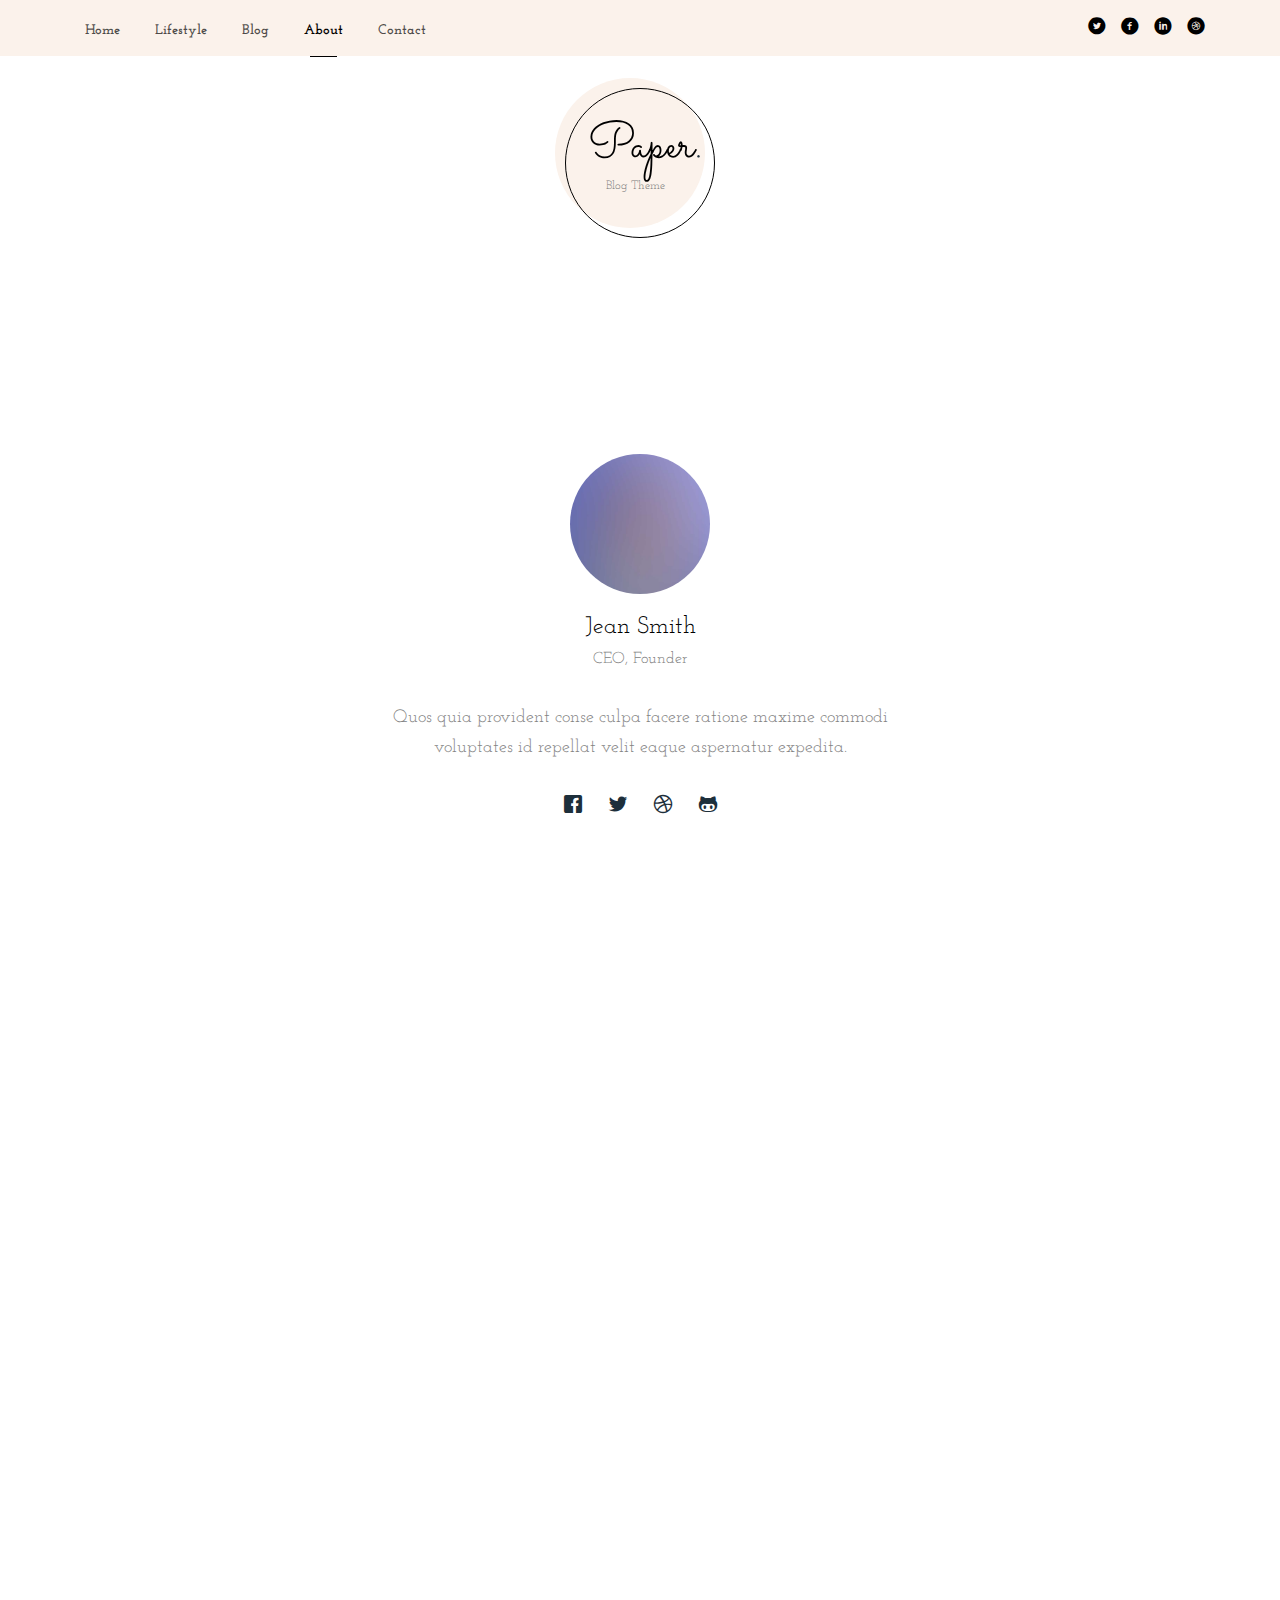
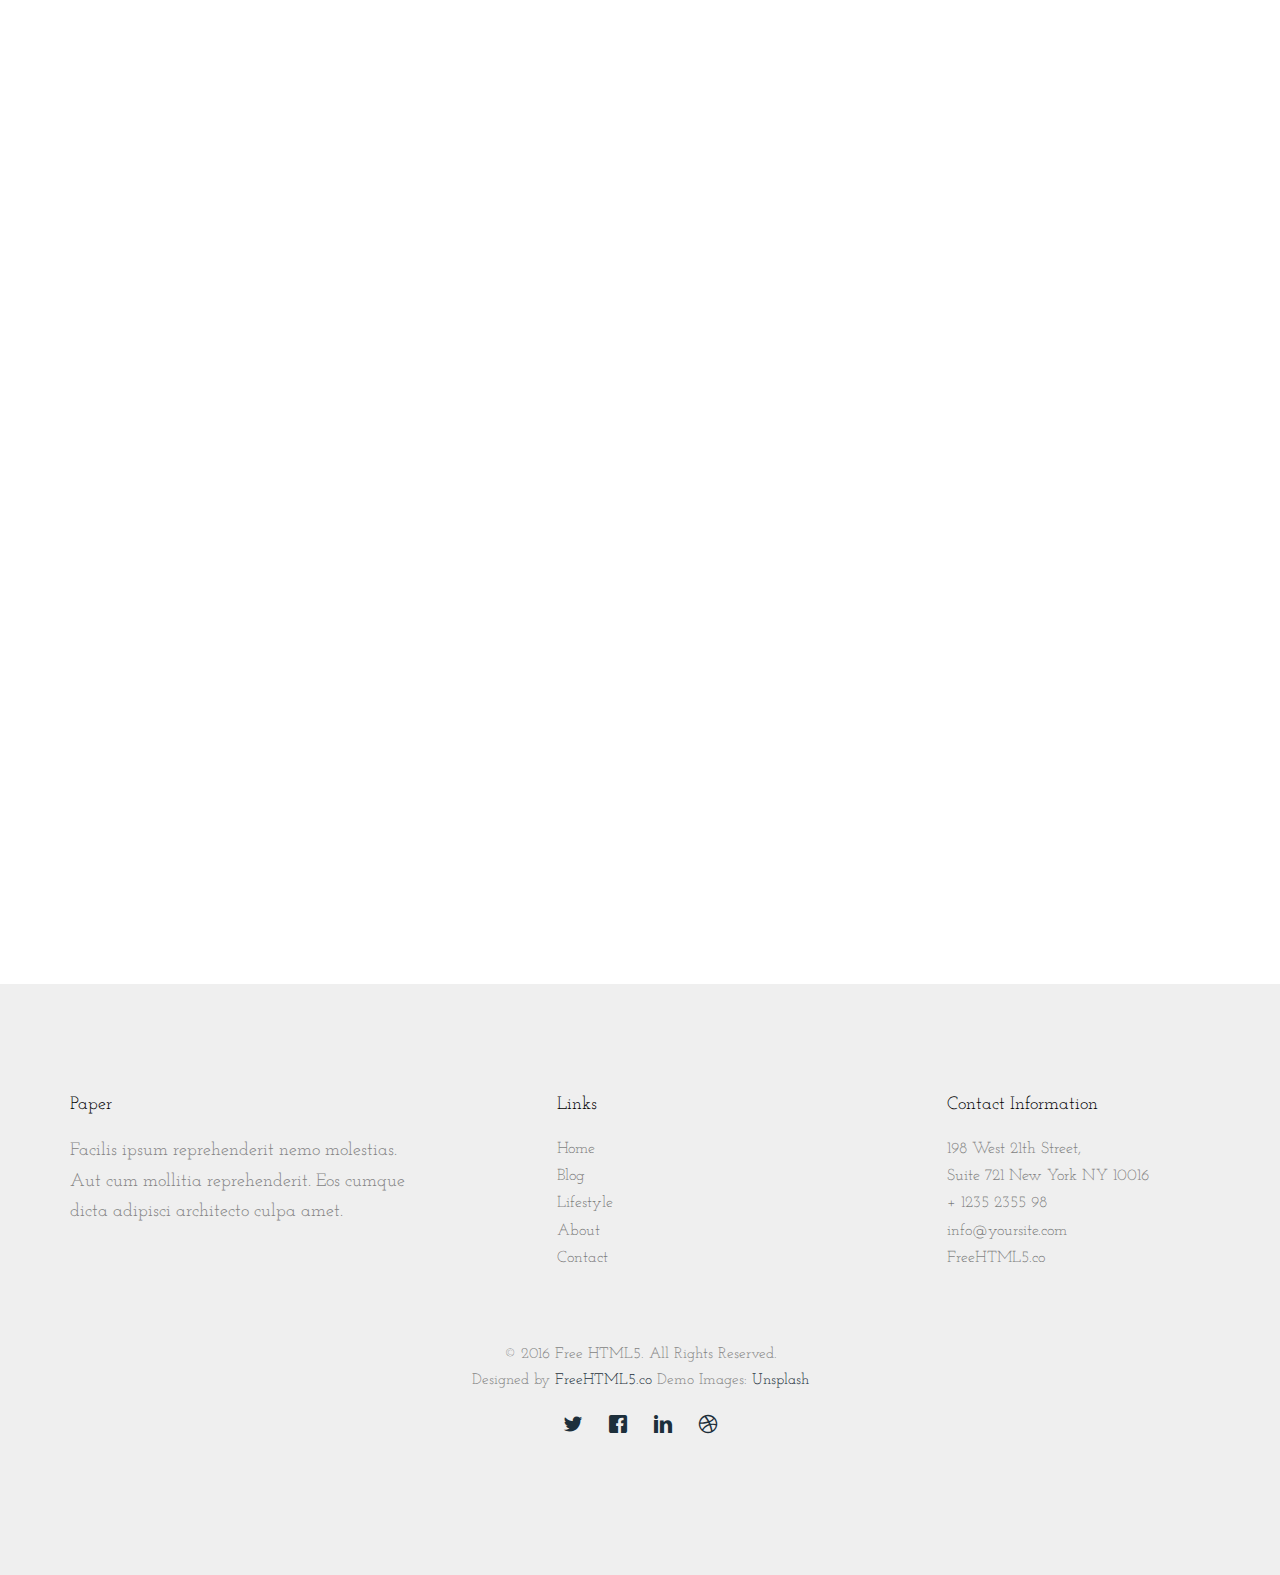
<file: about.html>
<!DOCTYPE HTML>
<html>
	<head>
	<meta charset="utf-8">
	<meta http-equiv="X-UA-Compatible" content="IE=edge">
	<title>Paper &mdash; Free Website Template, Free HTML5 Template by freehtml5.co</title>
	<meta name="viewport" content="width=device-width, initial-scale=1">
	<meta name="description" content="Free HTML5 Website Template by freehtml5.co" />
	<meta name="keywords" content="free website templates, free html5, free template, free bootstrap, free website template, html5, css3, mobile first, responsive" />
	<meta name="author" content="freehtml5.co" />

	<!-- 
	//////////////////////////////////////////////////////

	FREE HTML5 TEMPLATE 
	DESIGNED & DEVELOPED by FreeHTML5.co
		
	Website: 		http://freehtml5.co/
	Email: 			info@freehtml5.co
	Twitter: 		http://twitter.com/fh5co
	Facebook: 		https://www.facebook.com/fh5co

	//////////////////////////////////////////////////////
	 -->

  	<!-- Facebook and Twitter integration -->
	<meta property="og:title" content=""/>
	<meta property="og:image" content=""/>
	<meta property="og:url" content=""/>
	<meta property="og:site_name" content=""/>
	<meta property="og:description" content=""/>
	<meta name="twitter:title" content="" />
	<meta name="twitter:image" content="" />
	<meta name="twitter:url" content="" />
	<meta name="twitter:card" content="" />

	<link href="https://fonts.googleapis.com/css?family=Josefin+Slab:400,600,700" rel="stylesheet">
	<link href="https://fonts.googleapis.com/css?family=Sacramento" rel="stylesheet">
	
	<!-- Animate.css -->
	<link rel="stylesheet" href="css/animate.css">
	<!-- Icomoon Icon Fonts-->
	<link rel="stylesheet" href="css/icomoon.css">
	<!-- Bootstrap  -->
	<link rel="stylesheet" href="css/bootstrap.css">

	<!-- Magnific Popup -->
	<link rel="stylesheet" href="css/magnific-popup.css">

	<!-- Flexslider  -->
	<link rel="stylesheet" href="css/flexslider.css">

	<!-- Theme style  -->
	<link rel="stylesheet" href="css/style.css">

	<!-- Modernizr JS -->
	<script src="js/modernizr-2.6.2.min.js"></script>
	<!-- FOR IE9 below -->
	<!--[if lt IE 9]>
	<script src="js/respond.min.js"></script>
	<![endif]-->

	</head>
	<body>
		
	<div class="fh5co-loader"></div>
	
	<div id="page">
	<nav class="fh5co-nav" role="navigation">
		<div class="container-fluid">
			<div class="row">
				<div class="top-menu">
					<div class="container">
						<div class="row">
							<div class="col-sm-7 text-left menu-1">
								<ul>
									<li><a href="index.html">Home</a></li>
									<li><a href="blog.html">Lifestyle</a></li>
									<li class="has-dropdown">
										<a href="blog.html">Blog</a>
										<ul class="dropdown">
											<li><a href="#">Web Design</a></li>
											<li><a href="#">eCommerce</a></li>
											<li><a href="#">Branding</a></li>
											<li><a href="#">API</a></li>
										</ul>
									</li>
									<li class="active"><a href="about.html">About</a></li>
									<li><a href="contact.html">Contact</a></li>
								</ul>
							</div>
							<div class="col-sm-5">
								<ul class="fh5co-social-icons">
									<li><a href="#"><i class="icon-twitter-with-circle"></i></a></li>
									<li><a href="#"><i class="icon-facebook-with-circle"></i></a></li>
									<li><a href="#"><i class="icon-linkedin-with-circle"></i></a></li>
									<li><a href="#"><i class="icon-dribbble-with-circle"></i></a></li>
								</ul>
							</div>
						</div>
					</div>
				</div>
			</div>
			<div class="row">
				<div class="col-xs-12 text-center menu-2">
					<div id="fh5co-logo">
						<h1>
							<a href="index.html">
							Paper<span>.</span>
							<small>Blog Theme</small>
							</a>
						</h1>
					</div>
				</div>
			</div>
		</div>
	</nav>

	<div id="fh5co-content" class="fh5co-no-pd-top">
		<div class="container">
			<div class="row animate-box">
				<div class="col-md-6 col-md-offset-3 text-center fh5co-heading">
					<h2><span>About Us</span></h2>
				</div>
			</div>
			<div class="row">
				<div class="col-md-6 col-md-offset-3">
					<div class="fh5co-staff">
						<img src="images/user-2.jpg" alt="Free HTML5 Templates by FreeHTML5.co">
						<h3>Jean Smith</h3>
						<strong class="role">CEO, Founder</strong>
						<p>Quos quia provident conse culpa facere ratione maxime commodi voluptates id repellat velit eaque aspernatur expedita.</p>
						<ul class="fh5co-social-icons">
							<li><a href="#"><i class="icon-facebook"></i></a></li>
							<li><a href="#"><i class="icon-twitter"></i></a></li>
							<li><a href="#"><i class="icon-dribbble"></i></a></li>
							<li><a href="#"><i class="icon-github"></i></a></li>
						</ul>
					</div>
				</div>
			</div>
		</div>
	</div>
	<div id="fh5co-blog">
		<div class="container">
			<div class="row animate-box">
				<div class="col-md-12 col-md-offset-0 text-center fh5co-heading">
					<h2><span>My Posts</span></h2>
				</div>
			</div>
			<div class="row">
				<div class="col-md-4">
					<div class="fh5co-blog animate-box">
						<div class="title text-center">
							<span class="posted-on">Nov. 15th 2016</span>
							<h3><a href="#">Modeling &amp; Stylist in USA</a></h3>
							<span class="category">Lifestyle</span>
						</div>
						<a href="#"><img class="img-responsive" src="images/blog-2.jpg" alt=""></a>
						<div class="blog-text text-center">
							<p>Far far away, behind the word mountains, far from the countries Vokalia and Consonantia, there live the blind texts.</p>
							<ul class="fh5co-social-icons">
								<li>Share:</li>
								<li><a href="#"><i class="icon-twitter-with-circle"></i></a></li>
								<li><a href="#"><i class="icon-facebook-with-circle"></i></a></li>
								<li><a href="#"><i class="icon-linkedin-with-circle"></i></a></li>
								<li><a href="#"><i class="icon-dribbble-with-circle"></i></a></li>
							</ul>
						</div> 
					</div>
				</div>
				<div class="col-md-4">
					<div class="fh5co-blog animate-box">
						<div class="title text-center">
							<span class="posted-on">Nov. 15th 2016</span>
							<h3><a href="#">Modeling &amp; Stylist in USA</a></h3>
							<span class="category">Lifestyle</span>
						</div>
						<a href="#"><img class="img-responsive" src="images/blog-1.jpg" alt=""></a>
						<div class="blog-text text-center">
							<p>Far far away, behind the word mountains, far from the countries Vokalia and Consonantia, there live the blind texts.</p>
							<ul class="fh5co-social-icons">
								<li>Share:</li>
								<li><a href="#"><i class="icon-twitter-with-circle"></i></a></li>
								<li><a href="#"><i class="icon-facebook-with-circle"></i></a></li>
								<li><a href="#"><i class="icon-linkedin-with-circle"></i></a></li>
								<li><a href="#"><i class="icon-dribbble-with-circle"></i></a></li>
							</ul>
						</div> 
					</div>
				</div>
				<div class="col-md-4">
					<div class="fh5co-blog animate-box">
						<div class="title text-center">
							<span class="posted-on">Nov. 15th 2016</span>
							<h3><a href="#">Modeling &amp; Stylist in USA</a></h3>
							<span class="category">Lifestyle</span>
						</div>
						<a href="#"><img class="img-responsive" src="images/blog-2.jpg" alt=""></a>
						<div class="blog-text text-center">
							<p>Far far away, behind the word mountains, far from the countries Vokalia and Consonantia, there live the blind texts.</p>
							<ul class="fh5co-social-icons">
								<li>Share:</li>
								<li><a href="#"><i class="icon-twitter-with-circle"></i></a></li>
								<li><a href="#"><i class="icon-facebook-with-circle"></i></a></li>
								<li><a href="#"><i class="icon-linkedin-with-circle"></i></a></li>
								<li><a href="#"><i class="icon-dribbble-with-circle"></i></a></li>
							</ul>
						</div> 
					</div>
				</div>
			</div>
		</div>
	</div>

	<div id="fh5co-instagram">
		<div class="container">
			<div class="row animate-box">
				<div class="col-md-12 col-md-offset-0 text-center fh5co-heading">
					<h2><span>Instagram Posts</span></h2>
				</div>
			</div>
		</div>
		<div class="row">
			<div class="col-md-3 nopadding animate-box">
				<div class="insta" style="background-image: url(images/insta-1.jpg);"></div>
			</div>
			<div class="col-md-3 nopadding animate-box">
				<div class="insta" style="background-image: url(images/insta-2.jpg);"></div>
			</div>
			<div class="col-md-3 nopadding animate-box">
				<div class="insta" style="background-image: url(images/insta-3.jpg);"></div>
			</div>
			<div class="col-md-3 nopadding animate-box">
				<div class="insta" style="background-image: url(images/insta-4.jpg);"></div>
			</div>
		</div>
	</div>

	<footer id="fh5co-footer" role="contentinfo">
		<div class="container">
			<div class="row row-pb-md">
				<div class="col-md-4 fh5co-widget">
					<h4>Paper</h4>
					<p>Facilis ipsum reprehenderit nemo molestias. Aut cum mollitia reprehenderit. Eos cumque dicta adipisci architecto culpa amet.</p>
				</div>
				<div class="col-md-4 col-md-push-1">
					<h4>Links</h4>
					<ul class="fh5co-footer-links">
						<li><a href="#">Home</a></li>
						<li><a href="#">Blog</a></li>
						<li><a href="#">Lifestyle</a></li>
						<li><a href="#">About</a></li>
						<li><a href="#">Contact</a></li>
					</ul>
				</div>

				<div class="col-md-4 col-md-push-1">
					<h4>Contact Information</h4>
					<ul class="fh5co-footer-links">
						<li>198 West 21th Street, <br> Suite 721 New York NY 10016</li>
						<li><a href="tel://1234567920">+ 1235 2355 98</a></li>
						<li><a href="mailto:info@yoursite.com">info@yoursite.com</a></li>
						<li><a href="http://freehtml5.co">FreeHTML5.co</a></li>
					</ul>
				</div>

			</div>

			<div class="row copyright">
				<div class="col-md-12 text-center">
					<p>
						<small class="block">&copy; 2016 Free HTML5. All Rights Reserved.</small> 
						<small class="block">Designed by <a href="http://freehtml5.co/" target="_blank">FreeHTML5.co</a> Demo Images: <a href="http://unsplash.co/" target="_blank">Unsplash</a></small>
					</p>
					<p>
						<ul class="fh5co-social-icons">
							<li><a href="#"><i class="icon-twitter"></i></a></li>
							<li><a href="#"><i class="icon-facebook"></i></a></li>
							<li><a href="#"><i class="icon-linkedin"></i></a></li>
							<li><a href="#"><i class="icon-dribbble"></i></a></li>
						</ul>
					</p>
				</div>
			</div>

		</div>
	</footer>
	</div>

	<div class="gototop js-top">
		<a href="#" class="js-gotop"><i class="icon-arrow-up"></i></a>
	</div>
	
	<!-- jQuery -->
	<script src="js/jquery.min.js"></script>
	<!-- jQuery Easing -->
	<script src="js/jquery.easing.1.3.js"></script>
	<!-- Bootstrap -->
	<script src="js/bootstrap.min.js"></script>
	<!-- Waypoints -->
	<script src="js/jquery.waypoints.min.js"></script>
	<!-- Flexslider -->
	<script src="js/jquery.flexslider-min.js"></script>
	<!-- Magnific Popup -->
	<script src="js/jquery.magnific-popup.min.js"></script>
	<script src="js/magnific-popup-options.js"></script>
	<!-- Main -->
	<script src="js/main.js"></script>

	</body>
</html>
</file>
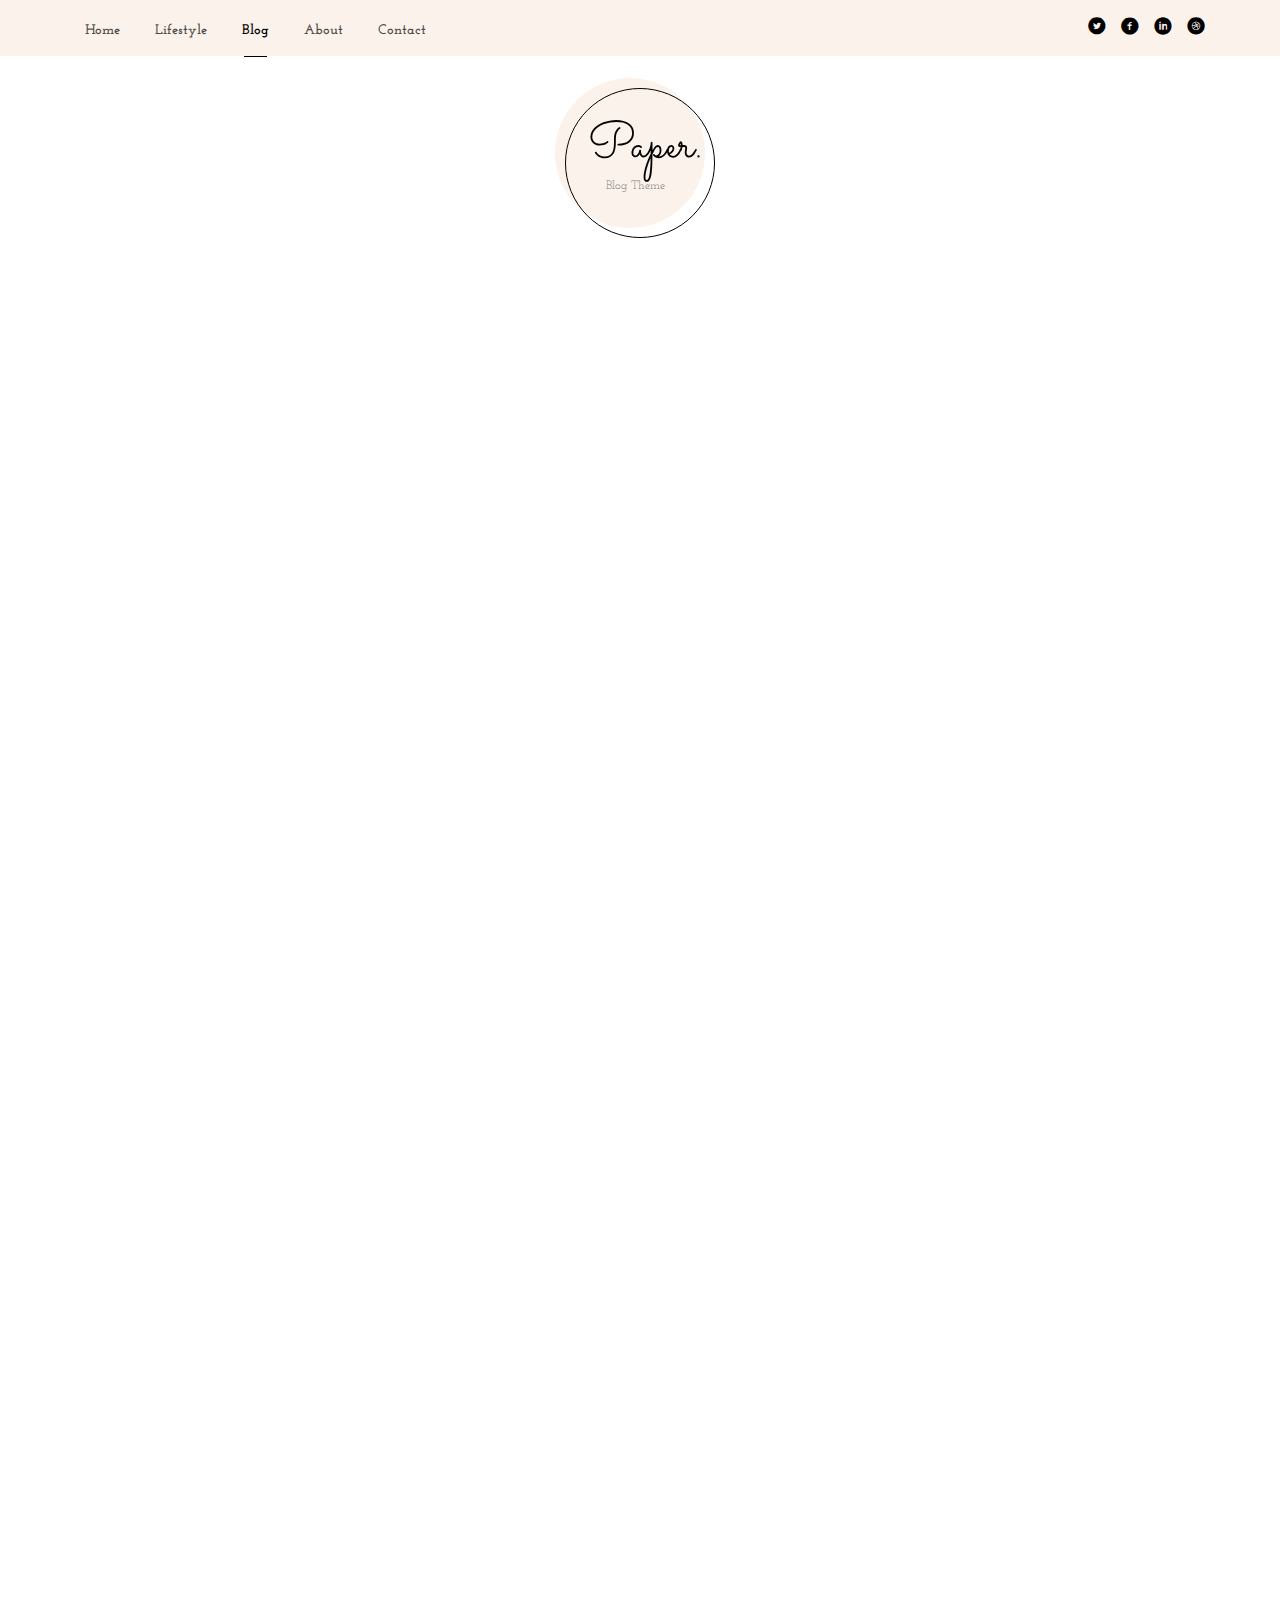
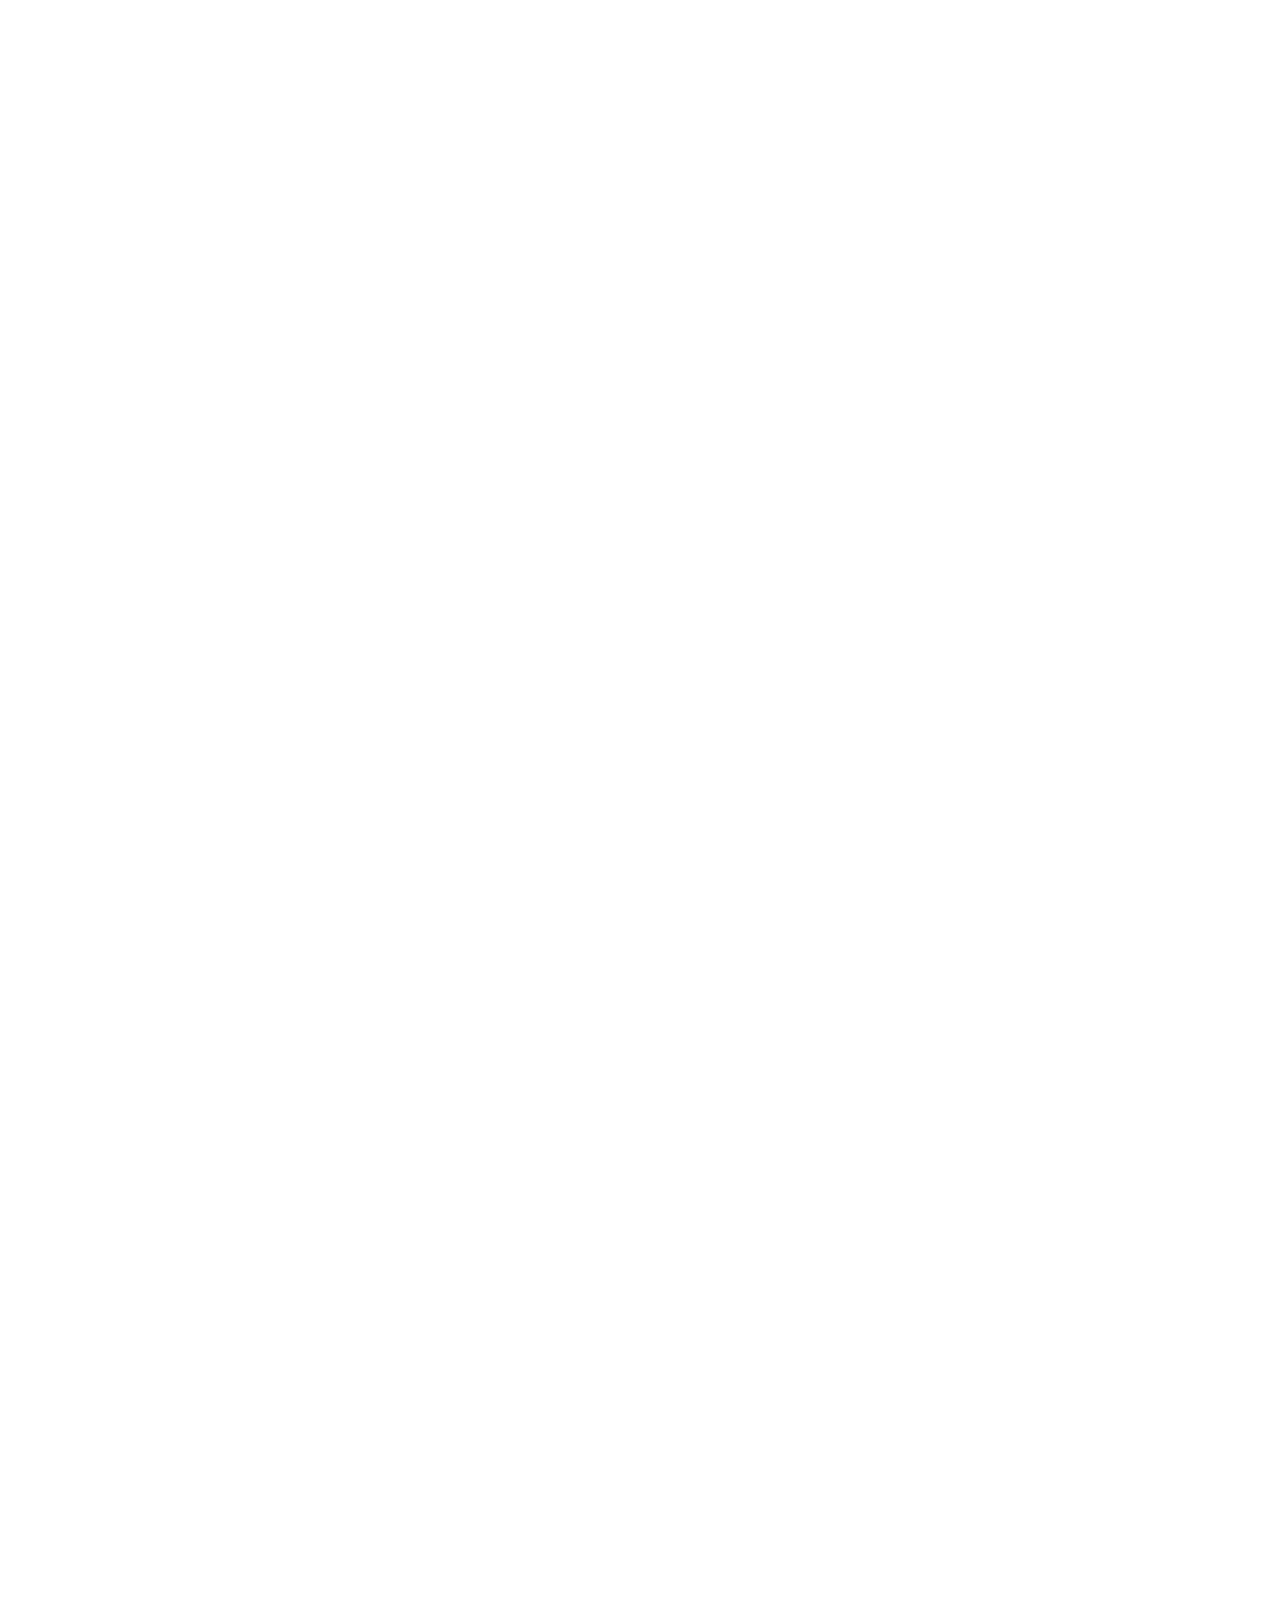
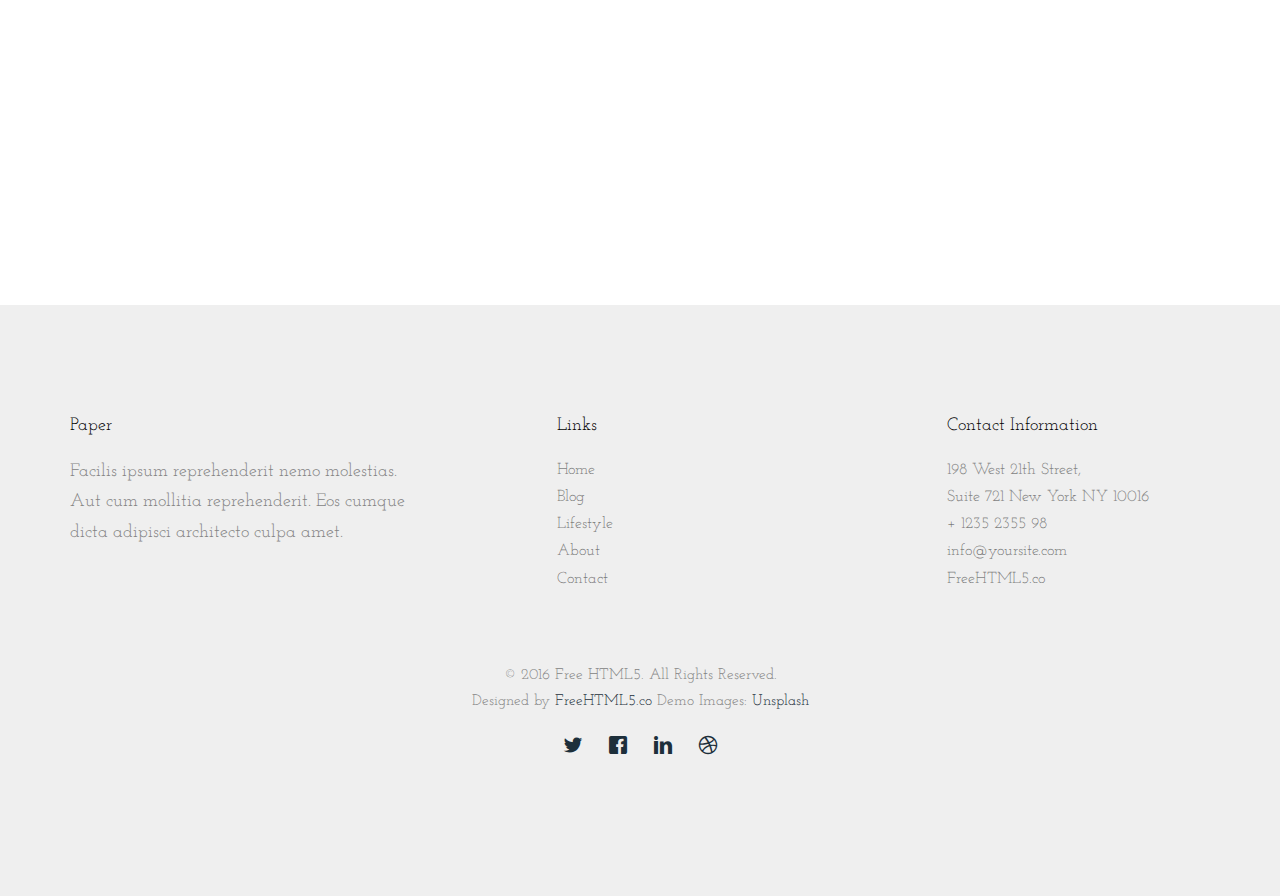
<file: blog.html>
<!DOCTYPE HTML>
<html>
	<head>
	<meta charset="utf-8">
	<meta http-equiv="X-UA-Compatible" content="IE=edge">
	<title>Paper &mdash; Free Website Template, Free HTML5 Template by freehtml5.co</title>
	<meta name="viewport" content="width=device-width, initial-scale=1">
	<meta name="description" content="Free HTML5 Website Template by freehtml5.co" />
	<meta name="keywords" content="free website templates, free html5, free template, free bootstrap, free website template, html5, css3, mobile first, responsive" />
	<meta name="author" content="freehtml5.co" />

	<!-- 
	//////////////////////////////////////////////////////

	FREE HTML5 TEMPLATE 
	DESIGNED & DEVELOPED by FreeHTML5.co
		
	Website: 		http://freehtml5.co/
	Email: 			info@freehtml5.co
	Twitter: 		http://twitter.com/fh5co
	Facebook: 		https://www.facebook.com/fh5co

	//////////////////////////////////////////////////////
	 -->

  	<!-- Facebook and Twitter integration -->
	<meta property="og:title" content=""/>
	<meta property="og:image" content=""/>
	<meta property="og:url" content=""/>
	<meta property="og:site_name" content=""/>
	<meta property="og:description" content=""/>
	<meta name="twitter:title" content="" />
	<meta name="twitter:image" content="" />
	<meta name="twitter:url" content="" />
	<meta name="twitter:card" content="" />

	<link href="https://fonts.googleapis.com/css?family=Josefin+Slab:400,600,700" rel="stylesheet">
	<link href="https://fonts.googleapis.com/css?family=Sacramento" rel="stylesheet">
	
	<!-- Animate.css -->
	<link rel="stylesheet" href="css/animate.css">
	<!-- Icomoon Icon Fonts-->
	<link rel="stylesheet" href="css/icomoon.css">
	<!-- Bootstrap  -->
	<link rel="stylesheet" href="css/bootstrap.css">

	<!-- Magnific Popup -->
	<link rel="stylesheet" href="css/magnific-popup.css">

	<!-- Flexslider  -->
	<link rel="stylesheet" href="css/flexslider.css">

	<!-- Theme style  -->
	<link rel="stylesheet" href="css/style.css">

	<!-- Modernizr JS -->
	<script src="js/modernizr-2.6.2.min.js"></script>
	<!-- FOR IE9 below -->
	<!--[if lt IE 9]>
	<script src="js/respond.min.js"></script>
	<![endif]-->

	</head>
	<body>
		
	<div class="fh5co-loader"></div>
	
	<div id="page">
	<nav class="fh5co-nav" role="navigation">
		<div class="container-fluid">
			<div class="row">
				<div class="top-menu">
					<div class="container">
						<div class="row">
							<div class="col-sm-7 text-left menu-1">
								<ul>
									<li><a href="index.html">Home</a></li>
									<li><a href="blog.html">Lifestyle</a></li>
									<li class="has-dropdown active">
										<a href="blog.html">Blog</a>
										<ul class="dropdown">
											<li><a href="#">Web Design</a></li>
											<li><a href="#">eCommerce</a></li>
											<li><a href="#">Branding</a></li>
											<li><a href="#">API</a></li>
										</ul>
									</li>
									<li><a href="about.html">About</a></li>
									<li><a href="contact.html">Contact</a></li>
								</ul>
							</div>
							<div class="col-sm-5">
								<ul class="fh5co-social-icons">
									<li><a href="#"><i class="icon-twitter-with-circle"></i></a></li>
									<li><a href="#"><i class="icon-facebook-with-circle"></i></a></li>
									<li><a href="#"><i class="icon-linkedin-with-circle"></i></a></li>
									<li><a href="#"><i class="icon-dribbble-with-circle"></i></a></li>
								</ul>
							</div>
						</div>
					</div>
				</div>
			</div>
			<div class="row">
				<div class="col-xs-12 text-center menu-2">
					<div id="fh5co-logo">
						<h1>
							<a href="index.html">
							Paper<span>.</span>
							<small>Blog Theme</small>
							</a>
						</h1>
					</div>
				</div>
			</div>
		</div>
	</nav>


	<div id="fh5co-content" class="fh5co-no-pd-top">
		<div class="container">
			<div class="row animate-box">
				<div class="col-md-12 col-md-offset-0 text-center fh5co-heading">
					<h2><span>Our Blog</span></h2>
				</div>
			</div>
			<div class="row">
				<div class="col-md-9 col-padded-right">
					<div class="row">
						<div class="col-md-12">
							<div class="fh5co-blog animate-box">
								<div class="title title-pin text-center">
									<span class="posted-on">Nov. 15th 2016</span>
									<h3><a href="#">Modeling &amp; Stylist in USA</a></h3>
									<span class="category">Lifestyle</span>
								</div>
								<a href="#"><img class="img-responsive" src="images/blog-1.jpg" alt=""></a>
								<div class="blog-text text-center">
									<p>Far far away, behind the word mountains, far from the countries Vokalia and Consonantia, there live the blind texts. Dignissimos asperiores vitae velit veniam totam fuga molestias accusamus alias autem provident. Odit ab aliquam dolor eius. Dignissimos asperiores vitae velit veniam totam fuga molestias accusamus alias autem provident. Odit ab aliquam dolor eius.</p>
									<ul class="fh5co-social-icons">
										<li>Share:</li>
										<li><a href="#"><i class="icon-twitter-with-circle"></i></a></li>
										<li><a href="#"><i class="icon-facebook-with-circle"></i></a></li>
										<li><a href="#"><i class="icon-linkedin-with-circle"></i></a></li>
										<li><a href="#"><i class="icon-dribbble-with-circle"></i></a></li>
									</ul>
								</div> 
							</div>
						</div>
						<div class="col-md-6">
							<div class="fh5co-blog animate-box">
								<div class="title text-center">
									<span class="posted-on">Nov. 15th 2016</span>
									<h3><a href="#">Modeling &amp; Stylist in USA</a></h3>
									<span class="category">Lifestyle</span>
								</div>
								<a href="#"><img class="img-responsive" src="images/blog-2.jpg" alt=""></a>
								<div class="blog-text text-center">
									<p>Far far away, behind the word mountains, far from the countries Vokalia and Consonantia, there live the blind texts.</p>
									<ul class="fh5co-social-icons">
										<li>Share:</li>
										<li><a href="#"><i class="icon-twitter-with-circle"></i></a></li>
										<li><a href="#"><i class="icon-facebook-with-circle"></i></a></li>
										<li><a href="#"><i class="icon-linkedin-with-circle"></i></a></li>
										<li><a href="#"><i class="icon-dribbble-with-circle"></i></a></li>
									</ul>
								</div> 
							</div>
						</div>
						<div class="col-md-6">
							<div class="fh5co-blog animate-box">
								<div class="title text-center">
									<span class="posted-on">Nov. 15th 2016</span>
									<h3><a href="#">Modeling &amp; Stylist in USA</a></h3>
									<span class="category">Lifestyle</span>
								</div>
								<a href="#"><img class="img-responsive" src="images/blog-1.jpg" alt=""></a>
								<div class="blog-text text-center">
									<p>Far far away, behind the word mountains, far from the countries Vokalia and Consonantia, there live the blind texts.</p>
									<ul class="fh5co-social-icons">
										<li>Share:</li>
										<li><a href="#"><i class="icon-twitter-with-circle"></i></a></li>
										<li><a href="#"><i class="icon-facebook-with-circle"></i></a></li>
										<li><a href="#"><i class="icon-linkedin-with-circle"></i></a></li>
										<li><a href="#"><i class="icon-dribbble-with-circle"></i></a></li>
									</ul>
								</div> 
							</div>
						</div>
						<div class="col-md-6">
							<div class="fh5co-blog animate-box">
								<div class="title text-center">
									<span class="posted-on">Nov. 15th 2016</span>
									<h3><a href="#">Modeling &amp; Stylist in USA</a></h3>
									<span class="category">Lifestyle</span>
								</div>
								<a href="#"><img class="img-responsive" src="images/blog-2.jpg" alt=""></a>
								<div class="blog-text text-center">
									<p>Far far away, behind the word mountains, far from the countries Vokalia and Consonantia, there live the blind texts.</p>
									<ul class="fh5co-social-icons">
										<li>Share:</li>
										<li><a href="#"><i class="icon-twitter-with-circle"></i></a></li>
										<li><a href="#"><i class="icon-facebook-with-circle"></i></a></li>
										<li><a href="#"><i class="icon-linkedin-with-circle"></i></a></li>
										<li><a href="#"><i class="icon-dribbble-with-circle"></i></a></li>
									</ul>
								</div> 
							</div>
						</div>
						<div class="col-md-6">
							<div class="fh5co-blog animate-box">
								<div class="title text-center">
									<span class="posted-on">Nov. 15th 2016</span>
									<h3><a href="#">Modeling &amp; Stylist in USA</a></h3>
									<span class="category">Lifestyle</span>
								</div>
								<a href="#"><img class="img-responsive" src="images/blog-1.jpg" alt=""></a>
								<div class="blog-text text-center">
									<p>Far far away, behind the word mountains, far from the countries Vokalia and Consonantia, there live the blind texts.</p>
									<ul class="fh5co-social-icons">
										<li>Share:</li>
										<li><a href="#"><i class="icon-twitter-with-circle"></i></a></li>
										<li><a href="#"><i class="icon-facebook-with-circle"></i></a></li>
										<li><a href="#"><i class="icon-linkedin-with-circle"></i></a></li>
										<li><a href="#"><i class="icon-dribbble-with-circle"></i></a></li>
									</ul>
								</div> 
							</div>
						</div>
					</div>
				</div>
				
				<aside id="sidebar">
					<div class="col-md-3">
						<div class="side animate-box">
							<div class="col-md-12 col-md-offset-0 text-center fh5co-heading fh5co-heading-sidebar">
								<h2><span>About Me</span></h2>
							</div>
							<div class="fh5co-staff">
								<img src="images/user-2.jpg" alt="Free HTML5 Templates by FreeHTML5.co">
								<h3>Jean Smith</h3>
								<strong class="role">CEO, Founder</strong>
								<p>Quos quia provident conse culpa facere ratione maxime commodi voluptates id repellat velit eaque aspernatur expedita.</p>
								<ul class="fh5co-social-icons">
									<li><a href="#"><i class="icon-facebook"></i></a></li>
									<li><a href="#"><i class="icon-twitter"></i></a></li>
									<li><a href="#"><i class="icon-dribbble"></i></a></li>
									<li><a href="#"><i class="icon-github"></i></a></li>
								</ul>
							</div>
						</div>
						<div class="side animate-box">
							<div class="col-md-12 col-md-offset-0 text-center fh5co-heading fh5co-heading-sidebar">
								<h2><span>Latest Posts</span></h2>
							</div>
							<div class="blog-entry">
								<a href="#">
									<img src="images/blog-1.jpg" class="img-responsive" alt="">
									<div class="desc">
										<span class="date">Dec. 25, 2016</span>
										<h3>Most Beautiful Site in 2016</h3>
									</div>
								</a>
							</div>
							<div class="blog-entry">
								<a href="#">
									<img src="images/blog-2.jpg" class="img-responsive" alt="">
									<div class="desc">
										<span class="date">Dec. 25, 2016</span>
										<h3>Most Beautiful Site in 2016</h3>
									</div>
								</a>
							</div>
							<div class="blog-entry">
								<a href="#">
									<img src="images/blog-1.jpg" class="img-responsive" alt="">
									<div class="desc">
										<span class="date">Dec. 25, 2016</span>
										<h3>Most Beautiful Site in 2016</h3>
									</div>
								</a>
							</div>
						</div>
						<div class="side animate-box">
							<div class="col-md-12 col-md-offset-0 text-center fh5co-heading fh5co-heading-sidebar">
								<h2><span>Category</span></h2>
							</div>
							<ul class="category">
								<li><a href="#"><i class="icon-check"></i>Lifestyle</a></li>
								<li><a href="#"><i class="icon-check"></i>Web Development</a></li>
								<li><a href="#"><i class="icon-check"></i>Web Design</a></li>
								<li><a href="#"><i class="icon-check"></i>Nature</a></li>
								<li><a href="#"><i class="icon-check"></i>Life</a></li>
								<li><a href="#"><i class="icon-check"></i>Entertainment</a></li>
							</ul>
						</div>
						<div class="side animate-box">
							<div class="col-md-12 col-md-offset-0 text-center fh5co-heading fh5co-heading-sidebar">
								<h2><span>Intagram</span></h2>
							</div>
							<div class="row">
								<div class="col-md-12">
									<div class="insta" style="background-image: url(images/insta-1.jpg);">
										
									</div>
								</div>
							</div>
						</div>
					</div>
				</aside>

			</div>
		</div>
	</div>

	<div id="fh5co-instagram">
		<div class="container">
			<div class="row animate-box">
				<div class="col-md-12 col-md-offset-0 text-center fh5co-heading">
					<h2><span>Instagram Posts</span></h2>
				</div>
			</div>
		</div>
		<div class="row">
			<div class="col-md-3 nopadding animate-box">
				<div class="insta" style="background-image: url(images/insta-1.jpg);"></div>
			</div>
			<div class="col-md-3 nopadding animate-box">
				<div class="insta" style="background-image: url(images/insta-2.jpg);"></div>
			</div>
			<div class="col-md-3 nopadding animate-box">
				<div class="insta" style="background-image: url(images/insta-3.jpg);"></div>
			</div>
			<div class="col-md-3 nopadding animate-box">
				<div class="insta" style="background-image: url(images/insta-4.jpg);"></div>
			</div>
		</div>
	</div>

	<footer id="fh5co-footer" role="contentinfo">
		<div class="container">
			<div class="row row-pb-md">
				<div class="col-md-4 fh5co-widget">
					<h4>Paper</h4>
					<p>Facilis ipsum reprehenderit nemo molestias. Aut cum mollitia reprehenderit. Eos cumque dicta adipisci architecto culpa amet.</p>
				</div>
				<div class="col-md-4 col-md-push-1">
					<h4>Links</h4>
					<ul class="fh5co-footer-links">
						<li><a href="#">Home</a></li>
						<li><a href="#">Blog</a></li>
						<li><a href="#">Lifestyle</a></li>
						<li><a href="#">About</a></li>
						<li><a href="#">Contact</a></li>
					</ul>
				</div>

				<div class="col-md-4 col-md-push-1">
					<h4>Contact Information</h4>
					<ul class="fh5co-footer-links">
						<li>198 West 21th Street, <br> Suite 721 New York NY 10016</li>
						<li><a href="tel://1234567920">+ 1235 2355 98</a></li>
						<li><a href="mailto:info@yoursite.com">info@yoursite.com</a></li>
						<li><a href="http://freehtml5.co">FreeHTML5.co</a></li>
					</ul>
				</div>

			</div>

			<div class="row copyright">
				<div class="col-md-12 text-center">
					<p>
						<small class="block">&copy; 2016 Free HTML5. All Rights Reserved.</small> 
						<small class="block">Designed by <a href="http://freehtml5.co/" target="_blank">FreeHTML5.co</a> Demo Images: <a href="http://unsplash.co/" target="_blank">Unsplash</a></small>
					</p>
					<p>
						<ul class="fh5co-social-icons">
							<li><a href="#"><i class="icon-twitter"></i></a></li>
							<li><a href="#"><i class="icon-facebook"></i></a></li>
							<li><a href="#"><i class="icon-linkedin"></i></a></li>
							<li><a href="#"><i class="icon-dribbble"></i></a></li>
						</ul>
					</p>
				</div>
			</div>

		</div>
	</footer>
	</div>

	<div class="gototop js-top">
		<a href="#" class="js-gotop"><i class="icon-arrow-up"></i></a>
	</div>
	
	<!-- jQuery -->
	<script src="js/jquery.min.js"></script>
	<!-- jQuery Easing -->
	<script src="js/jquery.easing.1.3.js"></script>
	<!-- Bootstrap -->
	<script src="js/bootstrap.min.js"></script>
	<!-- Waypoints -->
	<script src="js/jquery.waypoints.min.js"></script>
	<!-- Flexslider -->
	<script src="js/jquery.flexslider-min.js"></script>
	<!-- Magnific Popup -->
	<script src="js/jquery.magnific-popup.min.js"></script>
	<script src="js/magnific-popup-options.js"></script>
	<!-- Main -->
	<script src="js/main.js"></script>

	</body>
</html>
</file>
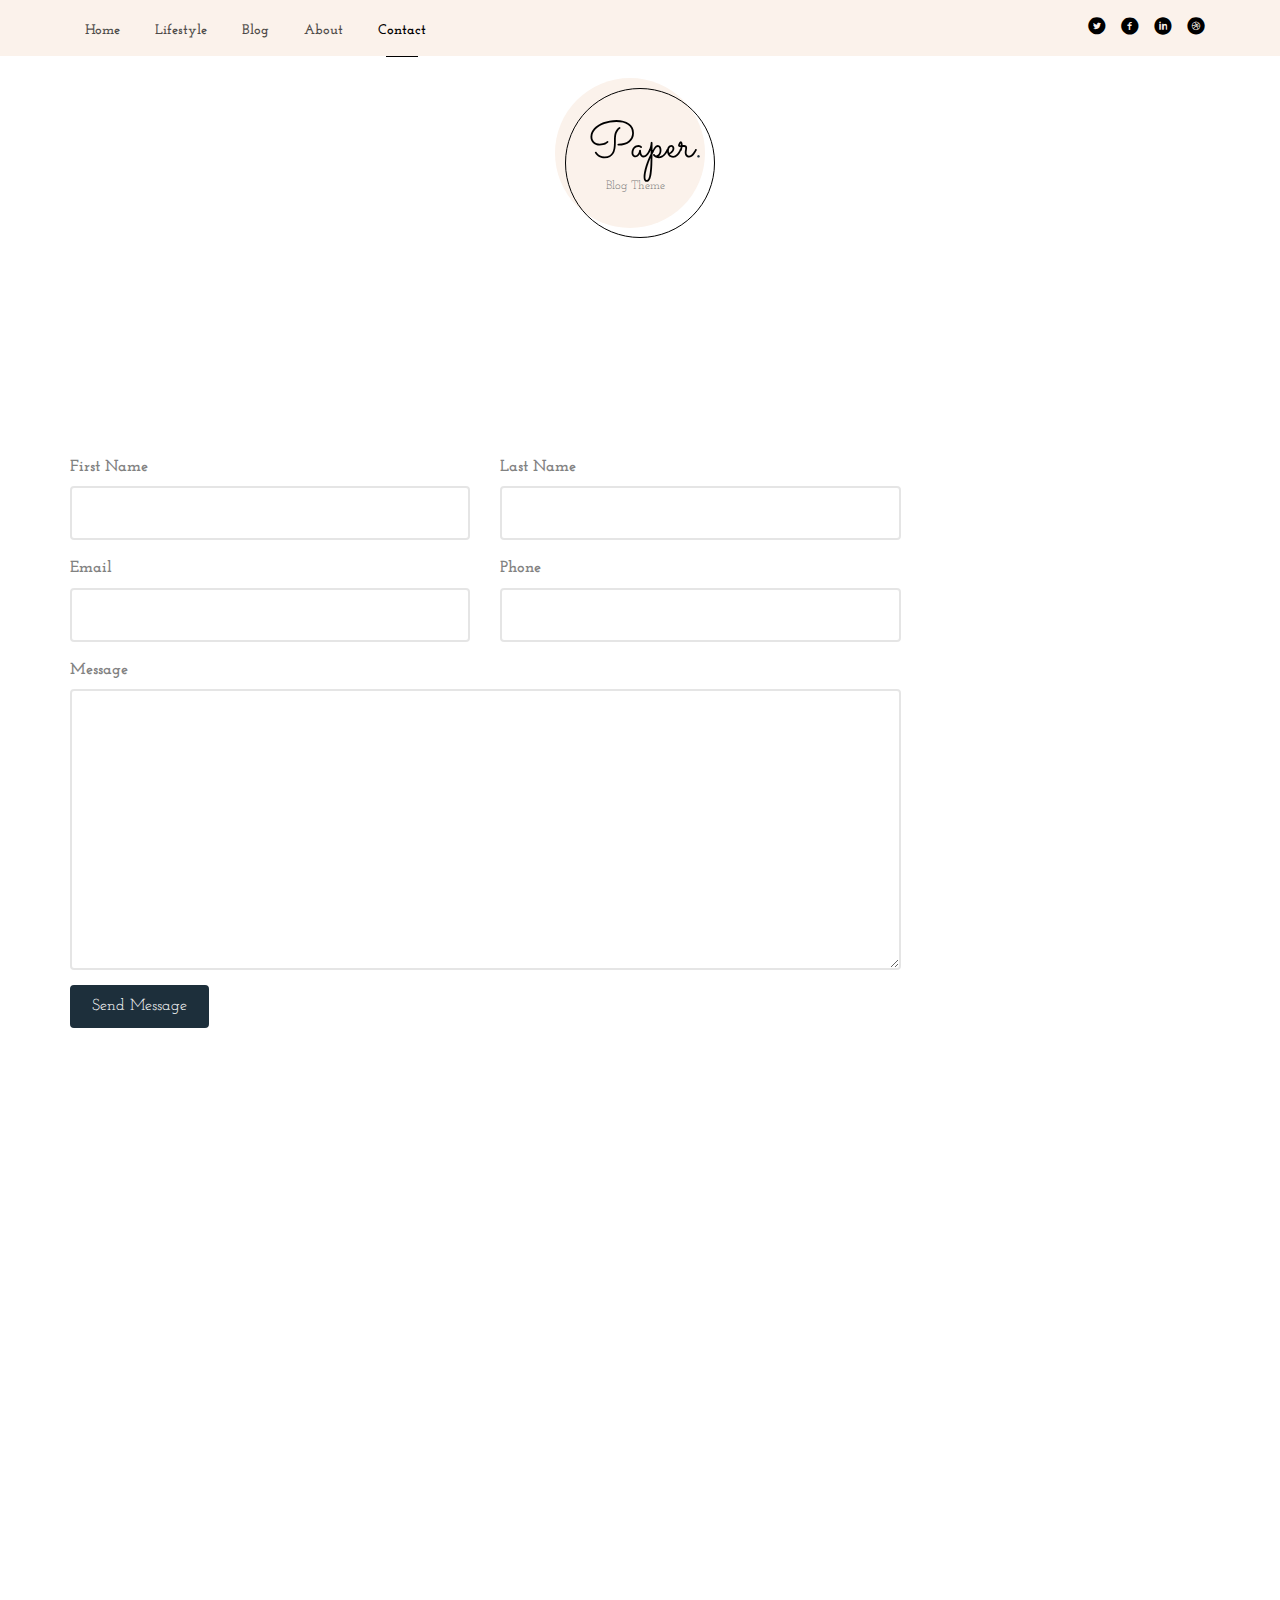
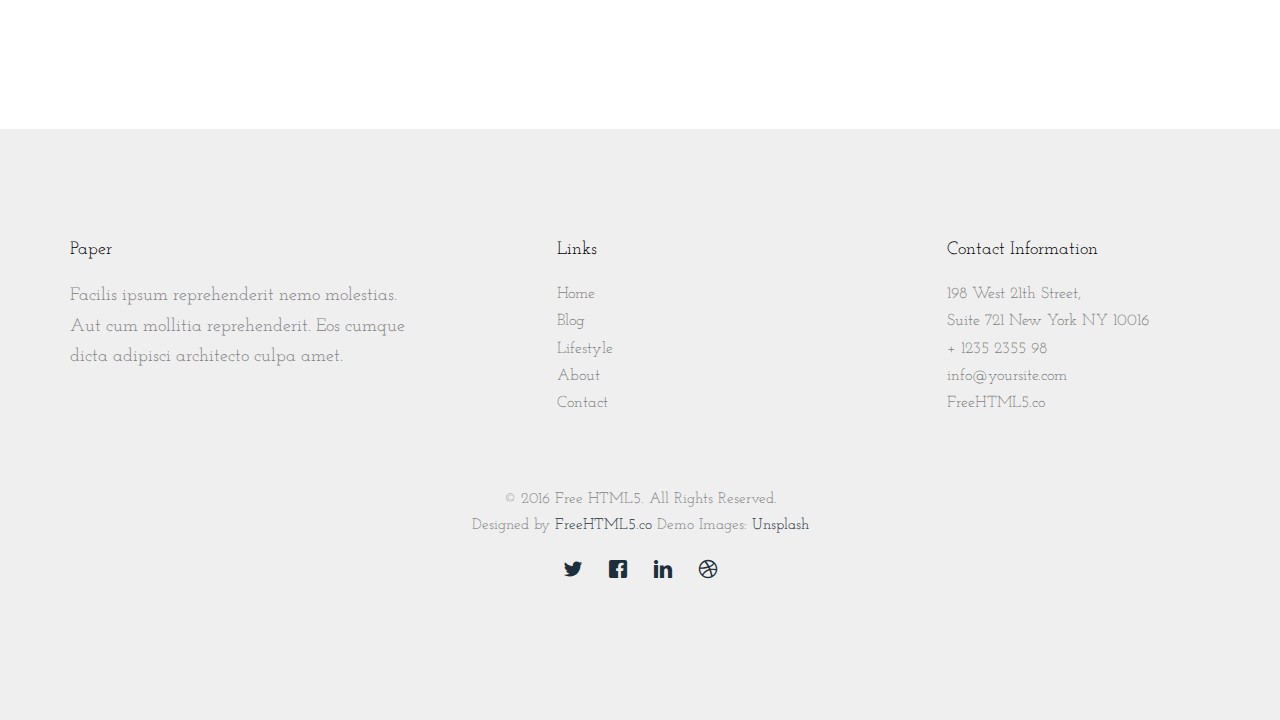
<file: contact.html>
<!DOCTYPE HTML>
<html>
	<head>
	<meta charset="utf-8">
	<meta http-equiv="X-UA-Compatible" content="IE=edge">
	<title>Paper &mdash; Free Website Template, Free HTML5 Template by freehtml5.co</title>
	<meta name="viewport" content="width=device-width, initial-scale=1">
	<meta name="description" content="Free HTML5 Website Template by freehtml5.co" />
	<meta name="keywords" content="free website templates, free html5, free template, free bootstrap, free website template, html5, css3, mobile first, responsive" />
	<meta name="author" content="freehtml5.co" />

	<!-- 
	//////////////////////////////////////////////////////

	FREE HTML5 TEMPLATE 
	DESIGNED & DEVELOPED by FreeHTML5.co
		
	Website: 		http://freehtml5.co/
	Email: 			info@freehtml5.co
	Twitter: 		http://twitter.com/fh5co
	Facebook: 		https://www.facebook.com/fh5co

	//////////////////////////////////////////////////////
	 -->

  	<!-- Facebook and Twitter integration -->
	<meta property="og:title" content=""/>
	<meta property="og:image" content=""/>
	<meta property="og:url" content=""/>
	<meta property="og:site_name" content=""/>
	<meta property="og:description" content=""/>
	<meta name="twitter:title" content="" />
	<meta name="twitter:image" content="" />
	<meta name="twitter:url" content="" />
	<meta name="twitter:card" content="" />

	<link href="https://fonts.googleapis.com/css?family=Josefin+Slab:400,600,700" rel="stylesheet">
	<link href="https://fonts.googleapis.com/css?family=Sacramento" rel="stylesheet">
	
	<!-- Animate.css -->
	<link rel="stylesheet" href="css/animate.css">
	<!-- Icomoon Icon Fonts-->
	<link rel="stylesheet" href="css/icomoon.css">
	<!-- Bootstrap  -->
	<link rel="stylesheet" href="css/bootstrap.css">

	<!-- Magnific Popup -->
	<link rel="stylesheet" href="css/magnific-popup.css">

	<!-- Flexslider  -->
	<link rel="stylesheet" href="css/flexslider.css">

	<!-- Theme style  -->
	<link rel="stylesheet" href="css/style.css">

	<!-- Modernizr JS -->
	<script src="js/modernizr-2.6.2.min.js"></script>
	<!-- FOR IE9 below -->
	<!--[if lt IE 9]>
	<script src="js/respond.min.js"></script>
	<![endif]-->

	</head>
	<body>
		
	<div class="fh5co-loader"></div>
	
	<div id="page">
	<nav class="fh5co-nav" role="navigation">
		<div class="container-fluid">
			<div class="row">
				<div class="top-menu">
					<div class="container">
						<div class="row">
							<div class="col-sm-7 text-left menu-1">
								<ul>
									<li><a href="index.html">Home</a></li>
									<li><a href="blog.html">Lifestyle</a></li>
									<li class="has-dropdown">
										<a href="blog.html">Blog</a>
										<ul class="dropdown">
											<li><a href="#">Web Design</a></li>
											<li><a href="#">eCommerce</a></li>
											<li><a href="#">Branding</a></li>
											<li><a href="#">API</a></li>
										</ul>
									</li>
									<li><a href="about.html">About</a></li>
									<li class="active"><a href="contact.html">Contact</a></li>
								</ul>
							</div>
							<div class="col-sm-5">
								<ul class="fh5co-social-icons">
									<li><a href="#"><i class="icon-twitter-with-circle"></i></a></li>
									<li><a href="#"><i class="icon-facebook-with-circle"></i></a></li>
									<li><a href="#"><i class="icon-linkedin-with-circle"></i></a></li>
									<li><a href="#"><i class="icon-dribbble-with-circle"></i></a></li>
								</ul>
							</div>
						</div>
					</div>
				</div>
			</div>
			<div class="row">
				<div class="col-xs-12 text-center menu-2">
					<div id="fh5co-logo">
						<h1>
							<a href="index.html">
							Paper<span>.</span>
							<small>Blog Theme</small>
							</a>
						</h1>
					</div>
				</div>
			</div>
		</div>
	</nav>


	<div id="fh5co-contact" class="fh5co-no-pd-top">
		<div class="container">
			<div class="row animate-box">
				<div class="col-md-12 col-md-offset-0 text-center fh5co-heading">
					<h2><span>Contact Us</span></h2>
				</div>
			</div>
			<div class="row">
				<div class="col-md-9 col-padded-right">
					<form action="#">
						<div class="form-group row">
							<div class="col-md-6 field">
								<label for="firstname">First Name</label>
								<input type="text" name="FName" id="firstname" class="form-control">
							</div>
							<div class="col-md-6 field">
								<label for="lastname">Last Name</label>
								<input type="text" name="FName" id="lastname" class="form-control">
							</div>
						</div>
						<div class="form-group row">
							<div class="col-md-6 field">
								<label for="email">Email</label>
								<input type="text" name="FName" id="email" class="form-control">
							</div>
							<div class="col-md-6 field">
								<label for="phone">Phone</label>
								<input type="text" name="FName" id="phone" class="form-control">
							</div>
						</div>
						<div class="form-group row">
							<div class="col-md-12 field">
								<label for="message">Message</label>
								<textarea name="message" id="message" cols="30" rows="10" class="form-control"></textarea>
							</div>
						</div>
						<div class="form-group row">
							<div class="col-md-12 field">
								<input type="submit" id="submit" class="btn btn-primary" value="Send Message">
							</div>
						</div>
					</form>
				</div>
				
				<aside id="sidebar">
					<div class="col-md-3">
						<div class="side animate-box">
							<div class="col-md-12 col-md-offset-0 text-center fh5co-heading fh5co-heading-sidebar">
								<h2><span>About Me</span></h2>
							</div>
							<div class="fh5co-staff">
								<img src="images/user-2.jpg" alt="Free HTML5 Templates by FreeHTML5.co">
								<h3>Jean Smith</h3>
								<strong class="role">CEO, Founder</strong>
								<p>Quos quia provident conse culpa facere ratione maxime commodi voluptates id repellat velit eaque aspernatur expedita.</p>
								<ul class="fh5co-social-icons">
									<li><a href="#"><i class="icon-facebook"></i></a></li>
									<li><a href="#"><i class="icon-twitter"></i></a></li>
									<li><a href="#"><i class="icon-dribbble"></i></a></li>
									<li><a href="#"><i class="icon-github"></i></a></li>
								</ul>
							</div>
						</div>
					</div>
				</aside>

			</div>
		</div>
	</div>

	<div id="fh5co-instagram">
		<div class="container">
			<div class="row animate-box">
				<div class="col-md-12 col-md-offset-0 text-center fh5co-heading">
					<h2><span>Instagram Posts</span></h2>
				</div>
			</div>
		</div>
		<div class="row">
			<div class="col-md-3 nopadding animate-box">
				<div class="insta" style="background-image: url(images/insta-1.jpg);"></div>
			</div>
			<div class="col-md-3 nopadding animate-box">
				<div class="insta" style="background-image: url(images/insta-2.jpg);"></div>
			</div>
			<div class="col-md-3 nopadding animate-box">
				<div class="insta" style="background-image: url(images/insta-3.jpg);"></div>
			</div>
			<div class="col-md-3 nopadding animate-box">
				<div class="insta" style="background-image: url(images/insta-4.jpg);"></div>
			</div>
		</div>
	</div>

	<footer id="fh5co-footer" role="contentinfo">
		<div class="container">
			<div class="row row-pb-md">
				<div class="col-md-4 fh5co-widget">
					<h4>Paper</h4>
					<p>Facilis ipsum reprehenderit nemo molestias. Aut cum mollitia reprehenderit. Eos cumque dicta adipisci architecto culpa amet.</p>
				</div>
				<div class="col-md-4 col-md-push-1">
					<h4>Links</h4>
					<ul class="fh5co-footer-links">
						<li><a href="#">Home</a></li>
						<li><a href="#">Blog</a></li>
						<li><a href="#">Lifestyle</a></li>
						<li><a href="#">About</a></li>
						<li><a href="#">Contact</a></li>
					</ul>
				</div>

				<div class="col-md-4 col-md-push-1">
					<h4>Contact Information</h4>
					<ul class="fh5co-footer-links">
						<li>198 West 21th Street, <br> Suite 721 New York NY 10016</li>
						<li><a href="tel://1234567920">+ 1235 2355 98</a></li>
						<li><a href="mailto:info@yoursite.com">info@yoursite.com</a></li>
						<li><a href="http://freehtml5.co">FreeHTML5.co</a></li>
					</ul>
				</div>

			</div>

			<div class="row copyright">
				<div class="col-md-12 text-center">
					<p>
						<small class="block">&copy; 2016 Free HTML5. All Rights Reserved.</small> 
						<small class="block">Designed by <a href="http://freehtml5.co/" target="_blank">FreeHTML5.co</a> Demo Images: <a href="http://unsplash.co/" target="_blank">Unsplash</a></small>
					</p>
					<p>
						<ul class="fh5co-social-icons">
							<li><a href="#"><i class="icon-twitter"></i></a></li>
							<li><a href="#"><i class="icon-facebook"></i></a></li>
							<li><a href="#"><i class="icon-linkedin"></i></a></li>
							<li><a href="#"><i class="icon-dribbble"></i></a></li>
						</ul>
					</p>
				</div>
			</div>

		</div>
	</footer>
	</div>

	<div class="gototop js-top">
		<a href="#" class="js-gotop"><i class="icon-arrow-up"></i></a>
	</div>
	
	<!-- jQuery -->
	<script src="js/jquery.min.js"></script>
	<!-- jQuery Easing -->
	<script src="js/jquery.easing.1.3.js"></script>
	<!-- Bootstrap -->
	<script src="js/bootstrap.min.js"></script>
	<!-- Waypoints -->
	<script src="js/jquery.waypoints.min.js"></script>
	<!-- Flexslider -->
	<script src="js/jquery.flexslider-min.js"></script>
	<!-- Magnific Popup -->
	<script src="js/jquery.magnific-popup.min.js"></script>
	<script src="js/magnific-popup-options.js"></script>
	<!-- Main -->
	<script src="js/main.js"></script>

	</body>
</html>
</file>
<file: css/icomoon.css>
@font-face {
  font-family: 'icomoon';
  src:  url('../fonts/icomoon/icomoon.eot?6iuir');
  src:  url('../fonts/icomoon/icomoon.eot?6iuir#iefix') format('embedded-opentype'),
    url('../fonts/icomoon/icomoon.ttf?6iuir') format('truetype'),
    url('../fonts/icomoon/icomoon.woff?6iuir') format('woff'),
    url('../fonts/icomoon/icomoon.svg?6iuir#icomoon') format('svg');
  font-weight: normal;
  font-style: normal;
}

[class^="icon-"], [class*=" icon-"] {
  /* use !important to prevent issues with browser extensions that change fonts */
  font-family: 'icomoon' !important;
  speak: none;
  font-style: normal;
  font-weight: normal;
  font-variant: normal;
  text-transform: none;
  line-height: 1;

  /* Better Font Rendering =========== */
  -webkit-font-smoothing: antialiased;
  -moz-osx-font-smoothing: grayscale;
}

.icon-eye:before {
  content: "\e000";
}
.icon-paper-clip:before {
  content: "\e001";
}
.icon-mail:before {
  content: "\e002";
}
.icon-toggle:before {
  content: "\e003";
}
.icon-layout:before {
  content: "\e004";
}
.icon-link:before {
  content: "\e005";
}
.icon-bell:before {
  content: "\e006";
}
.icon-lock:before {
  content: "\e007";
}
.icon-unlock:before {
  content: "\e008";
}
.icon-ribbon:before {
  content: "\e009";
}
.icon-image:before {
  content: "\e010";
}
.icon-signal:before {
  content: "\e011";
}
.icon-target:before {
  content: "\e012";
}
.icon-clipboard:before {
  content: "\e013";
}
.icon-clock:before {
  content: "\e014";
}
.icon-watch:before {
  content: "\e015";
}
.icon-air-play:before {
  content: "\e016";
}
.icon-camera:before {
  content: "\e017";
}
.icon-video:before {
  content: "\e018";
}
.icon-disc:before {
  content: "\e019";
}
.icon-printer:before {
  content: "\e020";
}
.icon-monitor:before {
  content: "\e021";
}
.icon-server:before {
  content: "\e022";
}
.icon-cog:before {
  content: "\e023";
}
.icon-heart:before {
  content: "\e024";
}
.icon-paragraph:before {
  content: "\e025";
}
.icon-align-justify:before {
  content: "\e026";
}
.icon-align-left:before {
  content: "\e027";
}
.icon-align-center:before {
  content: "\e028";
}
.icon-align-right:before {
  content: "\e029";
}
.icon-book:before {
  content: "\e030";
}
.icon-layers:before {
  content: "\e031";
}
.icon-stack:before {
  content: "\e032";
}
.icon-stack-2:before {
  content: "\e033";
}
.icon-paper:before {
  content: "\e034";
}
.icon-paper-stack:before {
  content: "\e035";
}
.icon-search:before {
  content: "\e036";
}
.icon-zoom-in:before {
  content: "\e037";
}
.icon-zoom-out:before {
  content: "\e038";
}
.icon-reply:before {
  content: "\e039";
}
.icon-circle-plus:before {
  content: "\e040";
}
.icon-circle-minus:before {
  content: "\e041";
}
.icon-circle-check:before {
  content: "\e042";
}
.icon-circle-cross:before {
  content: "\e043";
}
.icon-square-plus:before {
  content: "\e044";
}
.icon-square-minus:before {
  content: "\e045";
}
.icon-square-check:before {
  content: "\e046";
}
.icon-square-cross:before {
  content: "\e047";
}
.icon-microphone:before {
  content: "\e048";
}
.icon-record:before {
  content: "\e049";
}
.icon-skip-back:before {
  content: "\e050";
}
.icon-rewind:before {
  content: "\e051";
}
.icon-play:before {
  content: "\e052";
}
.icon-pause:before {
  content: "\e053";
}
.icon-stop:before {
  content: "\e054";
}
.icon-fast-forward:before {
  content: "\e055";
}
.icon-skip-forward:before {
  content: "\e056";
}
.icon-shuffle:before {
  content: "\e057";
}
.icon-repeat:before {
  content: "\e058";
}
.icon-folder:before {
  content: "\e059";
}
.icon-umbrella:before {
  content: "\e060";
}
.icon-moon:before {
  content: "\e061";
}
.icon-thermometer:before {
  content: "\e062";
}
.icon-drop:before {
  content: "\e063";
}
.icon-sun:before {
  content: "\e064";
}
.icon-cloud:before {
  content: "\e065";
}
.icon-cloud-upload:before {
  content: "\e066";
}
.icon-cloud-download:before {
  content: "\e067";
}
.icon-upload:before {
  content: "\e068";
}
.icon-download:before {
  content: "\e069";
}
.icon-location:before {
  content: "\e070";
}
.icon-location-2:before {
  content: "\e071";
}
.icon-map:before {
  content: "\e072";
}
.icon-battery:before {
  content: "\e073";
}
.icon-head:before {
  content: "\e074";
}
.icon-briefcase:before {
  content: "\e075";
}
.icon-speech-bubble:before {
  content: "\e076";
}
.icon-anchor:before {
  content: "\e077";
}
.icon-globe:before {
  content: "\e078";
}
.icon-box:before {
  content: "\e079";
}
.icon-reload:before {
  content: "\e080";
}
.icon-share:before {
  content: "\e081";
}
.icon-marquee:before {
  content: "\e082";
}
.icon-marquee-plus:before {
  content: "\e083";
}
.icon-marquee-minus:before {
  content: "\e084";
}
.icon-tag:before {
  content: "\e085";
}
.icon-power:before {
  content: "\e086";
}
.icon-command:before {
  content: "\e087";
}
.icon-alt:before {
  content: "\e088";
}
.icon-esc:before {
  content: "\e089";
}
.icon-bar-graph:before {
  content: "\e090";
}
.icon-bar-graph-2:before {
  content: "\e091";
}
.icon-pie-graph:before {
  content: "\e092";
}
.icon-star:before {
  content: "\e093";
}
.icon-arrow-left:before {
  content: "\e094";
}
.icon-arrow-right:before {
  content: "\e095";
}
.icon-arrow-up:before {
  content: "\e096";
}
.icon-arrow-down:before {
  content: "\e097";
}
.icon-volume:before {
  content: "\e098";
}
.icon-mute:before {
  content: "\e099";
}
.icon-content-right:before {
  content: "\e100";
}
.icon-content-left:before {
  content: "\e101";
}
.icon-grid:before {
  content: "\e102";
}
.icon-grid-2:before {
  content: "\e103";
}
.icon-columns:before {
  content: "\e104";
}
.icon-loader:before {
  content: "\e105";
}
.icon-bag:before {
  content: "\e106";
}
.icon-ban:before {
  content: "\e107";
}
.icon-flag:before {
  content: "\e108";
}
.icon-trash:before {
  content: "\e109";
}
.icon-expand:before {
  content: "\e110";
}
.icon-contract:before {
  content: "\e111";
}
.icon-maximize:before {
  content: "\e112";
}
.icon-minimize:before {
  content: "\e113";
}
.icon-plus:before {
  content: "\e114";
}
.icon-minus:before {
  content: "\e115";
}
.icon-check:before {
  content: "\e116";
}
.icon-cross:before {
  content: "\e117";
}
.icon-move:before {
  content: "\e118";
}
.icon-delete:before {
  content: "\e119";
}
.icon-menu:before {
  content: "\e120";
}
.icon-archive:before {
  content: "\e121";
}
.icon-inbox:before {
  content: "\e122";
}
.icon-outbox:before {
  content: "\e123";
}
.icon-file:before {
  content: "\e124";
}
.icon-file-add:before {
  content: "\e125";
}
.icon-file-subtract:before {
  content: "\e126";
}
.icon-help:before {
  content: "\e127";
}
.icon-open:before {
  content: "\e128";
}
.icon-ellipsis:before {
  content: "\e129";
}
.icon-add-to-list:before {
  content: "\e900";
}
.icon-classic-computer:before {
  content: "\e901";
}
.icon-controller-fast-backward:before {
  content: "\e902";
}
.icon-creative-commons-attribution:before {
  content: "\e903";
}
.icon-creative-commons-noderivs:before {
  content: "\e904";
}
.icon-creative-commons-noncommercial-eu:before {
  content: "\e905";
}
.icon-creative-commons-noncommercial-us:before {
  content: "\e906";
}
.icon-creative-commons-public-domain:before {
  content: "\e907";
}
.icon-creative-commons-remix:before {
  content: "\e908";
}
.icon-creative-commons-share:before {
  content: "\e909";
}
.icon-creative-commons-sharealike:before {
  content: "\e90a";
}
.icon-creative-commons:before {
  content: "\e90b";
}
.icon-document-landscape:before {
  content: "\e90c";
}
.icon-remove-user:before {
  content: "\e90d";
}
.icon-warning:before {
  content: "\e90e";
}
.icon-arrow-bold-down:before {
  content: "\e90f";
}
.icon-arrow-bold-left:before {
  content: "\e910";
}
.icon-arrow-bold-right:before {
  content: "\e911";
}
.icon-arrow-bold-up:before {
  content: "\e912";
}
.icon-arrow-down2:before {
  content: "\e913";
}
.icon-arrow-left2:before {
  content: "\e914";
}
.icon-arrow-long-down:before {
  content: "\e915";
}
.icon-arrow-long-left:before {
  content: "\e916";
}
.icon-arrow-long-right:before {
  content: "\e917";
}
.icon-arrow-long-up:before {
  content: "\e918";
}
.icon-arrow-right2:before {
  content: "\e919";
}
.icon-arrow-up2:before {
  content: "\e91a";
}
.icon-arrow-with-circle-down:before {
  content: "\e91b";
}
.icon-arrow-with-circle-left:before {
  content: "\e91c";
}
.icon-arrow-with-circle-right:before {
  content: "\e91d";
}
.icon-arrow-with-circle-up:before {
  content: "\e91e";
}
.icon-bookmark:before {
  content: "\e91f";
}
.icon-bookmarks:before {
  content: "\e920";
}
.icon-chevron-down:before {
  content: "\e921";
}
.icon-chevron-left:before {
  content: "\e922";
}
.icon-chevron-right:before {
  content: "\e923";
}
.icon-chevron-small-down:before {
  content: "\e924";
}
.icon-chevron-small-left:before {
  content: "\e925";
}
.icon-chevron-small-right:before {
  content: "\e926";
}
.icon-chevron-small-up:before {
  content: "\e927";
}
.icon-chevron-thin-down:before {
  content: "\e928";
}
.icon-chevron-thin-left:before {
  content: "\e929";
}
.icon-chevron-thin-right:before {
  content: "\e92a";
}
.icon-chevron-thin-up:before {
  content: "\e92b";
}
.icon-chevron-up:before {
  content: "\e92c";
}
.icon-chevron-with-circle-down:before {
  content: "\e92d";
}
.icon-chevron-with-circle-left:before {
  content: "\e92e";
}
.icon-chevron-with-circle-right:before {
  content: "\e92f";
}
.icon-chevron-with-circle-up:before {
  content: "\e930";
}
.icon-cloud2:before {
  content: "\e931";
}
.icon-controller-fast-forward:before {
  content: "\e932";
}
.icon-controller-jump-to-start:before {
  content: "\e933";
}
.icon-controller-next:before {
  content: "\e934";
}
.icon-controller-paus:before {
  content: "\e935";
}
.icon-controller-play:before {
  content: "\e936";
}
.icon-controller-record:before {
  content: "\e937";
}
.icon-controller-stop:before {
  content: "\e938";
}
.icon-controller-volume:before {
  content: "\e939";
}
.icon-dot-single:before {
  content: "\e93a";
}
.icon-dots-three-horizontal:before {
  content: "\e93b";
}
.icon-dots-three-vertical:before {
  content: "\e93c";
}
.icon-dots-two-horizontal:before {
  content: "\e93d";
}
.icon-dots-two-vertical:before {
  content: "\e93e";
}
.icon-download2:before {
  content: "\e93f";
}
.icon-emoji-flirt:before {
  content: "\e940";
}
.icon-flow-branch:before {
  content: "\e941";
}
.icon-flow-cascade:before {
  content: "\e942";
}
.icon-flow-line:before {
  content: "\e943";
}
.icon-flow-parallel:before {
  content: "\e944";
}
.icon-flow-tree:before {
  content: "\e945";
}
.icon-install:before {
  content: "\e946";
}
.icon-layers2:before {
  content: "\e947";
}
.icon-open-book:before {
  content: "\e948";
}
.icon-resize-100:before {
  content: "\e949";
}
.icon-resize-full-screen:before {
  content: "\e94a";
}
.icon-save:before {
  content: "\e94b";
}
.icon-select-arrows:before {
  content: "\e94c";
}
.icon-sound-mute:before {
  content: "\e94d";
}
.icon-sound:before {
  content: "\e94e";
}
.icon-trash2:before {
  content: "\e94f";
}
.icon-triangle-down:before {
  content: "\e950";
}
.icon-triangle-left:before {
  content: "\e951";
}
.icon-triangle-right:before {
  content: "\e952";
}
.icon-triangle-up:before {
  content: "\e953";
}
.icon-uninstall:before {
  content: "\e954";
}
.icon-upload-to-cloud:before {
  content: "\e955";
}
.icon-upload2:before {
  content: "\e956";
}
.icon-add-user:before {
  content: "\e957";
}
.icon-address:before {
  content: "\e958";
}
.icon-adjust:before {
  content: "\e959";
}
.icon-air:before {
  content: "\e95a";
}
.icon-aircraft-landing:before {
  content: "\e95b";
}
.icon-aircraft-take-off:before {
  content: "\e95c";
}
.icon-aircraft:before {
  content: "\e95d";
}
.icon-align-bottom:before {
  content: "\e95e";
}
.icon-align-horizontal-middle:before {
  content: "\e95f";
}
.icon-align-left2:before {
  content: "\e960";
}
.icon-align-right2:before {
  content: "\e961";
}
.icon-align-top:before {
  content: "\e962";
}
.icon-align-vertical-middle:before {
  content: "\e963";
}
.icon-archive2:before {
  content: "\e964";
}
.icon-area-graph:before {
  content: "\e965";
}
.icon-attachment:before {
  content: "\e966";
}
.icon-awareness-ribbon:before {
  content: "\e967";
}
.icon-back-in-time:before {
  content: "\e968";
}
.icon-back:before {
  content: "\e969";
}
.icon-bar-graph2:before {
  content: "\e96a";
}
.icon-battery2:before {
  content: "\e96b";
}
.icon-beamed-note:before {
  content: "\e96c";
}
.icon-bell2:before {
  content: "\e96d";
}
.icon-blackboard:before {
  content: "\e96e";
}
.icon-block:before {
  content: "\e96f";
}
.icon-book2:before {
  content: "\e970";
}
.icon-bowl:before {
  content: "\e971";
}
.icon-box2:before {
  content: "\e972";
}
.icon-briefcase2:before {
  content: "\e973";
}
.icon-browser:before {
  content: "\e974";
}
.icon-brush:before {
  content: "\e975";
}
.icon-bucket:before {
  content: "\e976";
}
.icon-cake:before {
  content: "\e977";
}
.icon-calculator:before {
  content: "\e978";
}
.icon-calendar:before {
  content: "\e979";
}
.icon-camera2:before {
  content: "\e97a";
}
.icon-ccw:before {
  content: "\e97b";
}
.icon-chat:before {
  content: "\e97c";
}
.icon-check2:before {
  content: "\e97d";
}
.icon-circle-with-cross:before {
  content: "\e97e";
}
.icon-circle-with-minus:before {
  content: "\e97f";
}
.icon-circle-with-plus:before {
  content: "\e980";
}
.icon-circle:before {
  content: "\e981";
}
.icon-circular-graph:before {
  content: "\e982";
}
.icon-clapperboard:before {
  content: "\e983";
}
.icon-clipboard2:before {
  content: "\e984";
}
.icon-clock2:before {
  content: "\e985";
}
.icon-code:before {
  content: "\e986";
}
.icon-cog2:before {
  content: "\e987";
}
.icon-colours:before {
  content: "\e988";
}
.icon-compass:before {
  content: "\e989";
}
.icon-copy:before {
  content: "\e98a";
}
.icon-credit-card:before {
  content: "\e98b";
}
.icon-credit:before {
  content: "\e98c";
}
.icon-cross2:before {
  content: "\e98d";
}
.icon-cup:before {
  content: "\e98e";
}
.icon-cw:before {
  content: "\e98f";
}
.icon-cycle:before {
  content: "\e990";
}
.icon-database:before {
  content: "\e991";
}
.icon-dial-pad:before {
  content: "\e992";
}
.icon-direction:before {
  content: "\e993";
}
.icon-document:before {
  content: "\e994";
}
.icon-documents:before {
  content: "\e995";
}
.icon-drink:before {
  content: "\e996";
}
.icon-drive:before {
  content: "\e997";
}
.icon-drop2:before {
  content: "\e998";
}
.icon-edit:before {
  content: "\e999";
}
.icon-email:before {
  content: "\e99a";
}
.icon-emoji-happy:before {
  content: "\e99b";
}
.icon-emoji-neutral:before {
  content: "\e99c";
}
.icon-emoji-sad:before {
  content: "\e99d";
}
.icon-erase:before {
  content: "\e99e";
}
.icon-eraser:before {
  content: "\e99f";
}
.icon-export:before {
  content: "\e9a0";
}
.icon-eye2:before {
  content: "\e9a1";
}
.icon-feather:before {
  content: "\e9a2";
}
.icon-flag2:before {
  content: "\e9a3";
}
.icon-flash:before {
  content: "\e9a4";
}
.icon-flashlight:before {
  content: "\e9a5";
}
.icon-flat-brush:before {
  content: "\e9a6";
}
.icon-folder-images:before {
  content: "\e9a7";
}
.icon-folder-music:before {
  content: "\e9a8";
}
.icon-folder-video:before {
  content: "\e9a9";
}
.icon-folder2:before {
  content: "\e9aa";
}
.icon-forward:before {
  content: "\e9ab";
}
.icon-funnel:before {
  content: "\e9ac";
}
.icon-game-controller:before {
  content: "\e9ad";
}
.icon-gauge:before {
  content: "\e9ae";
}
.icon-globe2:before {
  content: "\e9af";
}
.icon-graduation-cap:before {
  content: "\e9b0";
}
.icon-grid2:before {
  content: "\e9b1";
}
.icon-hair-cross:before {
  content: "\e9b2";
}
.icon-hand:before {
  content: "\e9b3";
}
.icon-heart-outlined:before {
  content: "\e9b4";
}
.icon-heart2:before {
  content: "\e9b5";
}
.icon-help-with-circle:before {
  content: "\e9b6";
}
.icon-help2:before {
  content: "\e9b7";
}
.icon-home:before {
  content: "\e9b8";
}
.icon-hour-glass:before {
  content: "\e9b9";
}
.icon-image-inverted:before {
  content: "\e9ba";
}
.icon-image2:before {
  content: "\e9bb";
}
.icon-images:before {
  content: "\e9bc";
}
.icon-inbox2:before {
  content: "\e9bd";
}
.icon-infinity:before {
  content: "\e9be";
}
.icon-info-with-circle:before {
  content: "\e9bf";
}
.icon-info:before {
  content: "\e9c0";
}
.icon-key:before {
  content: "\e9c1";
}
.icon-keyboard:before {
  content: "\e9c2";
}
.icon-lab-flask:before {
  content: "\e9c3";
}
.icon-landline:before {
  content: "\e9c4";
}
.icon-language:before {
  content: "\e9c5";
}
.icon-laptop:before {
  content: "\e9c6";
}
.icon-leaf:before {
  content: "\e9c7";
}
.icon-level-down:before {
  content: "\e9c8";
}
.icon-level-up:before {
  content: "\e9c9";
}
.icon-lifebuoy:before {
  content: "\e9ca";
}
.icon-light-bulb:before {
  content: "\e9cb";
}
.icon-light-down:before {
  content: "\e9cc";
}
.icon-light-up:before {
  content: "\e9cd";
}
.icon-line-graph:before {
  content: "\e9ce";
}
.icon-link2:before {
  content: "\e9cf";
}
.icon-list:before {
  content: "\e9d0";
}
.icon-location-pin:before {
  content: "\e9d1";
}
.icon-location2:before {
  content: "\e9d2";
}
.icon-lock-open:before {
  content: "\e9d3";
}
.icon-lock2:before {
  content: "\e9d4";
}
.icon-log-out:before {
  content: "\e9d5";
}
.icon-login:before {
  content: "\e9d6";
}
.icon-loop:before {
  content: "\e9d7";
}
.icon-magnet:before {
  content: "\e9d8";
}
.icon-magnifying-glass:before {
  content: "\e9d9";
}
.icon-mail2:before {
  content: "\e9da";
}
.icon-man:before {
  content: "\e9db";
}
.icon-map2:before {
  content: "\e9dc";
}
.icon-mask:before {
  content: "\e9dd";
}
.icon-medal:before {
  content: "\e9de";
}
.icon-megaphone:before {
  content: "\e9df";
}
.icon-menu2:before {
  content: "\e9e0";
}
.icon-message:before {
  content: "\e9e1";
}
.icon-mic:before {
  content: "\e9e2";
}
.icon-minus2:before {
  content: "\e9e3";
}
.icon-mobile:before {
  content: "\e9e4";
}
.icon-modern-mic:before {
  content: "\e9e5";
}
.icon-moon2:before {
  content: "\e9e6";
}
.icon-mouse:before {
  content: "\e9e7";
}
.icon-music:before {
  content: "\e9e8";
}
.icon-network:before {
  content: "\e9e9";
}
.icon-new-message:before {
  content: "\e9ea";
}
.icon-new:before {
  content: "\e9eb";
}
.icon-news:before {
  content: "\e9ec";
}
.icon-note:before {
  content: "\e9ed";
}
.icon-notification:before {
  content: "\e9ee";
}
.icon-old-mobile:before {
  content: "\e9ef";
}
.icon-old-phone:before {
  content: "\e9f0";
}
.icon-palette:before {
  content: "\e9f1";
}
.icon-paper-plane:before {
  content: "\e9f2";
}
.icon-pencil:before {
  content: "\e9f3";
}
.icon-phone:before {
  content: "\e9f4";
}
.icon-pie-chart:before {
  content: "\e9f5";
}
.icon-pin:before {
  content: "\e9f6";
}
.icon-plus2:before {
  content: "\e9f7";
}
.icon-popup:before {
  content: "\e9f8";
}
.icon-power-plug:before {
  content: "\e9f9";
}
.icon-price-ribbon:before {
  content: "\e9fa";
}
.icon-price-tag:before {
  content: "\e9fb";
}
.icon-print:before {
  content: "\e9fc";
}
.icon-progress-empty:before {
  content: "\e9fd";
}
.icon-progress-full:before {
  content: "\e9fe";
}
.icon-progress-one:before {
  content: "\e9ff";
}
.icon-progress-two:before {
  content: "\ea00";
}
.icon-publish:before {
  content: "\ea01";
}
.icon-quote:before {
  content: "\ea02";
}
.icon-radio:before {
  content: "\ea03";
}
.icon-reply-all:before {
  content: "\ea04";
}
.icon-reply2:before {
  content: "\ea05";
}
.icon-retweet:before {
  content: "\ea06";
}
.icon-rocket:before {
  content: "\ea07";
}
.icon-round-brush:before {
  content: "\ea08";
}
.icon-rss:before {
  content: "\ea09";
}
.icon-ruler:before {
  content: "\ea0a";
}
.icon-scissors:before {
  content: "\ea0b";
}
.icon-share-alternitive:before {
  content: "\ea0c";
}
.icon-share2:before {
  content: "\ea0d";
}
.icon-shareable:before {
  content: "\ea0e";
}
.icon-shield:before {
  content: "\ea0f";
}
.icon-shop:before {
  content: "\ea10";
}
.icon-shopping-bag:before {
  content: "\ea11";
}
.icon-shopping-basket:before {
  content: "\ea12";
}
.icon-shopping-cart:before {
  content: "\ea13";
}
.icon-shuffle2:before {
  content: "\ea14";
}
.icon-signal2:before {
  content: "\ea15";
}
.icon-sound-mix:before {
  content: "\ea16";
}
.icon-sports-club:before {
  content: "\ea17";
}
.icon-spreadsheet:before {
  content: "\ea18";
}
.icon-squared-cross:before {
  content: "\ea19";
}
.icon-squared-minus:before {
  content: "\ea1a";
}
.icon-squared-plus:before {
  content: "\ea1b";
}
.icon-star-outlined:before {
  content: "\ea1c";
}
.icon-star2:before {
  content: "\ea1d";
}
.icon-stopwatch:before {
  content: "\ea1e";
}
.icon-suitcase:before {
  content: "\ea1f";
}
.icon-swap:before {
  content: "\ea20";
}
.icon-sweden:before {
  content: "\ea21";
}
.icon-switch:before {
  content: "\ea22";
}
.icon-tablet:before {
  content: "\ea23";
}
.icon-tag2:before {
  content: "\ea24";
}
.icon-text-document-inverted:before {
  content: "\ea25";
}
.icon-text-document:before {
  content: "\ea26";
}
.icon-text:before {
  content: "\ea27";
}
.icon-thermometer2:before {
  content: "\ea28";
}
.icon-thumbs-down:before {
  content: "\ea29";
}
.icon-thumbs-up:before {
  content: "\ea2a";
}
.icon-thunder-cloud:before {
  content: "\ea2b";
}
.icon-ticket:before {
  content: "\ea2c";
}
.icon-time-slot:before {
  content: "\ea2d";
}
.icon-tools:before {
  content: "\ea2e";
}
.icon-traffic-cone:before {
  content: "\ea2f";
}
.icon-tree:before {
  content: "\ea30";
}
.icon-trophy:before {
  content: "\ea31";
}
.icon-tv:before {
  content: "\ea32";
}
.icon-typing:before {
  content: "\ea33";
}
.icon-unread:before {
  content: "\ea34";
}
.icon-untag:before {
  content: "\ea35";
}
.icon-user:before {
  content: "\ea36";
}
.icon-users:before {
  content: "\ea37";
}
.icon-v-card:before {
  content: "\ea38";
}
.icon-video2:before {
  content: "\ea39";
}
.icon-vinyl:before {
  content: "\ea3a";
}
.icon-voicemail:before {
  content: "\ea3b";
}
.icon-wallet:before {
  content: "\ea3c";
}
.icon-water:before {
  content: "\ea3d";
}
.icon-px-with-circle:before {
  content: "\ea3e";
}
.icon-px:before {
  content: "\ea3f";
}
.icon-basecamp:before {
  content: "\ea40";
}
.icon-behance:before {
  content: "\ea41";
}
.icon-creative-cloud:before {
  content: "\ea42";
}
.icon-dropbox:before {
  content: "\ea43";
}
.icon-evernote:before {
  content: "\ea44";
}
.icon-flattr:before {
  content: "\ea45";
}
.icon-foursquare:before {
  content: "\ea46";
}
.icon-google-drive:before {
  content: "\ea47";
}
.icon-google-hangouts:before {
  content: "\ea48";
}
.icon-grooveshark:before {
  content: "\ea49";
}
.icon-icloud:before {
  content: "\ea4a";
}
.icon-mixi:before {
  content: "\ea4b";
}
.icon-onedrive:before {
  content: "\ea4c";
}
.icon-paypal:before {
  content: "\ea4d";
}
.icon-picasa:before {
  content: "\ea4e";
}
.icon-qq:before {
  content: "\ea4f";
}
.icon-rdio-with-circle:before {
  content: "\ea50";
}
.icon-renren:before {
  content: "\ea51";
}
.icon-scribd:before {
  content: "\ea52";
}
.icon-sina-weibo:before {
  content: "\ea53";
}
.icon-skype-with-circle:before {
  content: "\ea54";
}
.icon-skype:before {
  content: "\ea55";
}
.icon-slideshare:before {
  content: "\ea56";
}
.icon-smashing:before {
  content: "\ea57";
}
.icon-soundcloud:before {
  content: "\ea58";
}
.icon-spotify-with-circle:before {
  content: "\ea59";
}
.icon-spotify:before {
  content: "\ea5a";
}
.icon-swarm:before {
  content: "\ea5b";
}
.icon-vine-with-circle:before {
  content: "\ea5c";
}
.icon-vine:before {
  content: "\ea5d";
}
.icon-vk-alternitive:before {
  content: "\ea5e";
}
.icon-vk-with-circle:before {
  content: "\ea5f";
}
.icon-vk:before {
  content: "\ea60";
}
.icon-xing-with-circle:before {
  content: "\ea61";
}
.icon-xing:before {
  content: "\ea62";
}
.icon-yelp:before {
  content: "\ea63";
}
.icon-dribbble-with-circle:before {
  content: "\ea64";
}
.icon-dribbble:before {
  content: "\ea65";
}
.icon-facebook-with-circle:before {
  content: "\ea66";
}
.icon-facebook:before {
  content: "\ea67";
}
.icon-flickr-with-circle:before {
  content: "\ea68";
}
.icon-flickr:before {
  content: "\ea69";
}
.icon-github-with-circle:before {
  content: "\ea6a";
}
.icon-github:before {
  content: "\ea6b";
}
.icon-google-with-circle:before {
  content: "\ea6c";
}
.icon-google:before {
  content: "\ea6d";
}
.icon-instagram-with-circle:before {
  content: "\ea6e";
}
.icon-instagram:before {
  content: "\ea6f";
}
.icon-lastfm-with-circle:before {
  content: "\ea70";
}
.icon-lastfm:before {
  content: "\ea71";
}
.icon-linkedin-with-circle:before {
  content: "\ea72";
}
.icon-linkedin:before {
  content: "\ea73";
}
.icon-pinterest-with-circle:before {
  content: "\ea74";
}
.icon-pinterest:before {
  content: "\ea75";
}
.icon-rdio:before {
  content: "\ea76";
}
.icon-stumbleupon-with-circle:before {
  content: "\ea77";
}
.icon-stumbleupon:before {
  content: "\ea78";
}
.icon-tumblr-with-circle:before {
  content: "\ea79";
}
.icon-tumblr:before {
  content: "\ea7a";
}
.icon-twitter-with-circle:before {
  content: "\ea7b";
}
.icon-twitter:before {
  content: "\ea7c";
}
.icon-vimeo-with-circle:before {
  content: "\ea7d";
}
.icon-vimeo:before {
  content: "\ea7e";
}
.icon-youtube-with-circle:before {
  content: "\ea7f";
}
.icon-youtube:before {
  content: "\ea80";
}
</file>
<file: css/style.css>
@font-face {
  font-family: 'icomoon';
  src: url("../fonts/icomoon/icomoon.eot?srf3rx");
  src: url("../fonts/icomoon/icomoon.eot?srf3rx#iefix") format("embedded-opentype"), url("../fonts/icomoon/icomoon.ttf?srf3rx") format("truetype"), url("../fonts/icomoon/icomoon.woff?srf3rx") format("woff"), url("../fonts/icomoon/icomoon.svg?srf3rx#icomoon") format("svg");
  font-weight: normal;
  font-style: normal;
}
/* =======================================================
*
* 	Template Style 
*
* ======================================================= */
body {
  font-family: "Josefin Slab", Arial, serif;
  font-weight: 400;
  font-size: 16px;
  line-height: 1.7;
  color: #828282;
}

#page {
  position: relative;
  overflow-x: hidden;
  width: 100%;
  height: 100%;
  -webkit-transition: 0.5s;
  -o-transition: 0.5s;
  transition: 0.5s;
}
.offcanvas #page {
  overflow: hidden;
  position: absolute;
}
.offcanvas #page:after {
  -webkit-transition: 2s;
  -o-transition: 2s;
  transition: 2s;
  position: absolute;
  top: 0;
  right: 0;
  bottom: 0;
  left: 0;
  z-index: 101;
  background: rgba(0, 0, 0, 0.7);
  content: "";
}

a {
  color: #1d2f3b;
  -webkit-transition: 0.5s;
  -o-transition: 0.5s;
  transition: 0.5s;
}
a:hover, a:active, a:focus {
  color: #1d2f3b;
  outline: none;
  text-decoration: none;
}

p {
  margin-bottom: 20px;
  font-size: 18px;
}

h1, h2, h3, h4, h5, h6, figure {
  color: #000;
  font-family: "Josefin Slab", Arial, serif;
  font-weight: 400;
  margin: 0 0 20px 0;
}

::-webkit-selection {
  color: #fff;
  background: #1d2f3b;
}

::-moz-selection {
  color: #fff;
  background: #1d2f3b;
}

::selection {
  color: #fff;
  background: #1d2f3b;
}

.fh5co-nav .top-menu {
  padding: 12px 0;
  width: 100%;
  float: left;
  position: relative;
}
.fh5co-nav .top-menu:before {
  position: absolute;
  top: 0;
  bottom: 0;
  left: 0;
  right: 0;
  content: '';
  background: #fbf2eb;
}
.fh5co-nav #fh5co-logo {
  font-size: 50px;
  margin: 0;
  font-weight: 700;
  font-family: "Sacramento", cursive;
  width: 150px;
  height: 150px;
  margin: 0 auto;
  display: table;
  position: relative;
}
.fh5co-nav #fh5co-logo:before {
  position: absolute;
  top: -10px;
  bottom: 0;
  left: -10px;
  right: 0;
  width: 150px;
  height: 150px;
  background: #fbf2eb;
  content: "";
  -webkit-border-radius: 50%;
  -moz-border-radius: 50%;
  -ms-border-radius: 50%;
  border-radius: 50%;
}
.fh5co-nav #fh5co-logo h1 {
  font-family: "Sacramento", cursive !important;
  font-size: 50px;
  margin-bottom: 0;
  width: inherit;
  width: 150px;
  height: 150px;
  display: table-cell;
  vertical-align: middle;
  line-height: 32px;
  position: relative;
  border: 1px solid black;
  -webkit-border-radius: 50%;
  -moz-border-radius: 50%;
  -ms-border-radius: 50%;
  border-radius: 50%;
}
.fh5co-nav #fh5co-logo a span {
  color: #1d2f3b;
}
.fh5co-nav #fh5co-logo a small {
  font-family: "Josefin Slab", Arial, serif;
  font-size: 12px;
}
.fh5co-nav a {
  padding: 5px 10px;
  color: #000;
}
@media screen and (max-width: 768px) {
  .fh5co-nav .menu-1 {
    display: none;
  }
}
.fh5co-nav .menu-2 {
  padding: 2em 0;
}
.fh5co-nav ul {
  padding: 0;
  margin: 5px 0 0 0;
}
.fh5co-nav ul li {
  padding: 0;
  margin: 0;
  list-style: none;
  display: inline;
  font-weight: 700;
}
.fh5co-nav ul li a {
  font-size: 14px;
  padding: 30px 15px;
  color: rgba(0, 0, 0, 0.7);
  -webkit-transition: 0.5s;
  -o-transition: 0.5s;
  transition: 0.5s;
}
.fh5co-nav ul li a:hover, .fh5co-nav ul li a:focus, .fh5co-nav ul li a:active {
  color: black;
}
.fh5co-nav ul li.has-dropdown {
  position: relative;
}
.fh5co-nav ul li.has-dropdown .dropdown {
  width: 160px;
  -webkit-box-shadow: 0px 14px 33px -9px rgba(0, 0, 0, 0.75);
  -moz-box-shadow: 0px 14px 33px -9px rgba(0, 0, 0, 0.75);
  box-shadow: 0px 14px 33px -9px rgba(0, 0, 0, 0.75);
  z-index: 1002;
  visibility: hidden;
  opacity: 0;
  position: absolute;
  top: 30px;
  left: 0;
  text-align: left;
  background: #000;
  padding: 20px;
  -webkit-border-radius: 4px;
  -moz-border-radius: 4px;
  -ms-border-radius: 4px;
  border-radius: 4px;
  -webkit-transition: 0s;
  -o-transition: 0s;
  transition: 0s;
}
.fh5co-nav ul li.has-dropdown .dropdown:before {
  bottom: 100%;
  left: 40px;
  border: solid transparent;
  content: " ";
  height: 0;
  width: 0;
  position: absolute;
  pointer-events: none;
  border-bottom-color: #000;
  border-width: 8px;
  margin-left: -8px;
}
.fh5co-nav ul li.has-dropdown .dropdown li {
  display: block;
  margin-bottom: 7px;
}
.fh5co-nav ul li.has-dropdown .dropdown li:last-child {
  margin-bottom: 0;
}
.fh5co-nav ul li.has-dropdown .dropdown li a {
  padding: 2px 0;
  display: block;
  color: #999999;
  line-height: 1.2;
  text-transform: none;
  font-size: 13px;
  letter-spacing: 0;
}
.fh5co-nav ul li.has-dropdown .dropdown li a:hover {
  color: #fff;
}
.fh5co-nav ul li.has-dropdown:hover a, .fh5co-nav ul li.has-dropdown:focus a {
  color: #000;
}
.fh5co-nav ul li.btn-cta a {
  padding: 30px 0px !important;
  color: #fff;
}
.fh5co-nav ul li.btn-cta a span {
  background: #1d2f3b;
  padding: 4px 10px;
  display: -moz-inline-stack;
  display: inline-block;
  zoom: 1;
  *display: inline;
  -webkit-transition: 0.3s;
  -o-transition: 0.3s;
  transition: 0.3s;
  -webkit-border-radius: 100px;
  -moz-border-radius: 100px;
  -ms-border-radius: 100px;
  border-radius: 100px;
}
.fh5co-nav ul li.btn-cta a:hover span {
  -webkit-box-shadow: 0px 14px 20px -9px rgba(0, 0, 0, 0.75);
  -moz-box-shadow: 0px 14px 20px -9px rgba(0, 0, 0, 0.75);
  box-shadow: 0px 14px 20px -9px rgba(0, 0, 0, 0.75);
}
.fh5co-nav ul li.active > a {
  color: #000 !important;
  position: relative;
}
.fh5co-nav ul li.active > a:before {
  position: absolute;
  bottom: 11px;
  left: 0;
  right: 0;
  content: '';
  width: 40%;
  height: 1px;
  margin: 0 auto;
  background: #000;
}
.fh5co-nav .fh5co-social-icons {
  text-align: right;
}
@media screen and (max-width: 768px) {
  .fh5co-nav .fh5co-social-icons {
    text-align: left;
  }
}
.fh5co-nav .fh5co-social-icons li a {
  padding: inherit;
  padding-left: 5px;
  padding-right: 5px;
}
.fh5co-nav .fh5co-social-icons li a i {
  font-size: 18px;
  color: #000;
}

#fh5co-counter,
.fh5co-bg,
.product,
.featured,
.insta {
  background-size: cover;
  background-position: top center;
  background-repeat: no-repeat;
  position: relative;
}

.fh5co-video {
  overflow: hidden;
}
@media screen and (max-width: 992px) {
  .fh5co-video {
    height: 450px;
  }
}
.fh5co-video a {
  z-index: 1001;
  position: absolute;
  top: 50%;
  left: 50%;
  margin-top: -45px;
  margin-left: -45px;
  width: 90px;
  height: 90px;
  display: table;
  text-align: center;
  background: #fff;
  -webkit-box-shadow: 0px 14px 30px -15px rgba(0, 0, 0, 0.75);
  -moz-box-shadow: 0px 14px 30px -15px rgba(0, 0, 0, 0.75);
  -ms-box-shadow: 0px 14px 30px -15px rgba(0, 0, 0, 0.75);
  -o-box-shadow: 0px 14px 30px -15px rgba(0, 0, 0, 0.75);
  box-shadow: 0px 14px 30px -15px rgba(0, 0, 0, 0.75);
  -webkit-border-radius: 50%;
  -moz-border-radius: 50%;
  -ms-border-radius: 50%;
  border-radius: 50%;
}
.fh5co-video a i {
  text-align: center;
  display: table-cell;
  vertical-align: middle;
  font-size: 40px;
}
.fh5co-video .overlay {
  position: absolute;
  top: 0;
  left: 0;
  right: 0;
  bottom: 0;
  background: rgba(0, 0, 0, 0.3);
  -webkit-transition: 0.5s;
  -o-transition: 0.5s;
  transition: 0.5s;
}
.fh5co-video:hover .overlay {
  background: rgba(0, 0, 0, 0.7);
}
.fh5co-video:hover a {
  -webkit-transform: scale(1.1);
  -moz-transform: scale(1.1);
  -ms-transform: scale(1.1);
  -o-transform: scale(1.1);
  transform: scale(1.1);
}

#fh5co-hero {
  min-height: 600px;
  background: #fff url(../images/loader.gif) no-repeat center center;
}
@media screen and (max-width: 480px) {
  #fh5co-hero {
    min-height: 400px;
  }
}
#fh5co-hero .btn {
  font-size: 24px;
}
#fh5co-hero .btn.btn-primary {
  padding: 14px 30px !important;
}
#fh5co-hero .flexslider {
  border: none;
  z-index: 1;
  margin-bottom: 0;
}
#fh5co-hero .flexslider .slides {
  position: relative;
  overflow: hidden;
}
#fh5co-hero .flexslider .slides li {
  background-repeat: no-repeat;
  background-size: cover;
  background-position: center center;
  min-height: 600px;
  position: relative;
}
@media screen and (max-width: 480px) {
  #fh5co-hero .flexslider .slides li {
    min-height: 400px;
  }
}
#fh5co-hero .flexslider .slides li:after {
  position: absolute;
  top: 0;
  bottom: 0;
  left: 0;
  right: 0;
  content: '';
  background: rgba(0, 0, 0, 0.4);
  z-index: 1;
}
#fh5co-hero .flexslider .slides .holder:after {
  position: absolute;
  top: 0;
  bottom: 0;
  left: 0;
  right: 0;
  content: '';
  background: rgba(0, 0, 0, 0.4);
  z-index: 1;
}
#fh5co-hero .flexslider .flex-control-nav {
  bottom: 80px;
  z-index: 1000;
  right: 20px;
  float: right;
  width: auto;
}
#fh5co-hero .flexslider .flex-control-nav li {
  display: block;
  margin-bottom: 10px;
}
#fh5co-hero .flexslider .flex-control-nav li a {
  background: rgba(255, 255, 255, 0.3);
  box-shadow: none;
  width: 12px;
  height: 12px;
  cursor: pointer;
}
#fh5co-hero .flexslider .flex-control-nav li a.flex-active {
  cursor: pointer;
  background: transparent;
  border: 1px solid #fff;
}
#fh5co-hero .flexslider .flex-direction-nav {
  display: none;
}
#fh5co-hero .flexslider .slider-text {
  display: table;
  opacity: 0;
  min-height: 600px;
  z-index: 9;
}
@media screen and (max-width: 480px) {
  #fh5co-hero .flexslider .slider-text {
    min-height: 400px;
  }
}
#fh5co-hero .flexslider .slider-text > .slider-text-inner {
  display: table-cell;
  vertical-align: middle;
  height: 600px;
}
@media screen and (max-width: 480px) {
  #fh5co-hero .flexslider .slider-text > .slider-text-inner {
    height: 400px;
  }
}
#fh5co-hero .flexslider .slider-text > .slider-text-inner h1, #fh5co-hero .flexslider .slider-text > .slider-text-inner h2 {
  margin: 0;
  padding: 0;
  color: white;
}
#fh5co-hero .flexslider .slider-text > .slider-text-inner h1 {
  margin-bottom: 20px;
  font-size: 40px;
  line-height: 1.3;
  font-weight: 400;
}
@media screen and (max-width: 768px) {
  #fh5co-hero .flexslider .slider-text > .slider-text-inner h1 {
    font-size: 30px;
  }
}
#fh5co-hero .flexslider .slider-text > .slider-text-inner h2 {
  font-size: 20px;
  line-height: 1.5;
  margin-bottom: 30px;
}
#fh5co-hero .flexslider .slider-text > .slider-text-inner h2 a {
  color: rgba(255, 255, 255, 0.6);
  border-bottom: 1px solid rgba(255, 255, 255, 0.3);
}
#fh5co-hero .flexslider .slider-text > .slider-text-inner .heading-section {
  font-size: 50px;
}
@media screen and (max-width: 768px) {
  #fh5co-hero .flexslider .slider-text > .slider-text-inner .heading-section {
    font-size: 30px;
  }
}
#fh5co-hero .flexslider .slider-text > .slider-text-inner .ct a {
  color: #fff;
}
#fh5co-hero .flexslider .slider-text > .slider-text-inner .form-inline .form-group {
  width: 100% !important;
  margin-bottom: 10px;
}
#fh5co-hero .flexslider .slider-text > .slider-text-inner .form-inline .form-group .form-control {
  width: 100%;
  background: #fff;
  border: none;
}
#fh5co-hero .flexslider .slider-text > .slider-text-inner .fh5co-lead {
  font-size: 20px;
  color: #fff;
}
#fh5co-hero .flexslider .slider-text > .slider-text-inner .fh5co-lead .icon-heart {
  color: #d9534f;
}
#fh5co-hero .featured {
  width: 100%;
  display: table;
  height: 265px;
  position: relative;
}
#fh5co-hero .featured:first-child {
  margin-bottom: 30px;
}
#fh5co-hero .featured .desc {
  display: table-cell;
  vertical-align: middle;
  height: 285px;
  padding: 40px;
  background: rgba(255, 255, 255, 0.8);
  opacity: 0;
  -webkit-transition: 0.3s;
  -o-transition: 0.3s;
  transition: 0.3s;
}
#fh5co-hero .featured .desc span {
  color: rgba(0, 0, 0, 0.5);
}
#fh5co-hero .featured .desc .date {
  display: block;
  margin-bottom: 20px;
}
@media screen and (max-width: 768px) {
  #fh5co-hero .featured .desc {
    opacity: 1;
  }
}
#fh5co-hero .featured:hover .desc {
  opacity: 1;
}

.fh5co-bg-section {
  background: rgba(29, 47, 59, 0.03);
}

#fh5co-about,
#fh5co-content,
#fh5co-started,
#fh5co-blog,
#fh5co-blog-popular,
#fh5co-contact,
#fh5co-footer {
  padding: 7em 0;
  clear: both;
}
@media screen and (max-width: 768px) {
  #fh5co-about,
  #fh5co-content,
  #fh5co-started,
  #fh5co-blog,
  #fh5co-blog-popular,
  #fh5co-contact,
  #fh5co-footer {
    padding: 3em 0;
  }
}

.fh5co-no-pd-top {
  padding-top: 1.5em !important;
}

#fh5co-blog-popular {
  padding-bottom: 0 !important;
}
#fh5co-blog-popular .fh5co-blog {
  margin-bottom: 0;
}

.fh5co-social-icons {
  margin: 0;
  padding: 0;
}
.fh5co-social-icons li {
  margin: 0;
  padding: 0;
  list-style: none;
  display: -moz-inline-stack;
  display: inline-block;
  zoom: 1;
  *display: inline;
}
.fh5co-social-icons li a {
  display: -moz-inline-stack;
  display: inline-block;
  zoom: 1;
  *display: inline;
  color: #1d2f3b;
  padding-left: 10px;
  padding-right: 10px;
}
.fh5co-social-icons li a i {
  font-size: 20px;
}

.fh5co-heading {
  margin-bottom: 5em;
  position: relative;
}
.fh5co-heading:after {
  position: absolute;
  top: 28px;
  bottom: 0;
  left: 0;
  right: 0;
  width: 100%;
  height: 1px;
  content: '';
  background: black;
  z-index: -1;
}
.fh5co-heading h2 {
  font-size: 40px;
  margin-bottom: 20px;
  line-height: 1.5;
  color: #000;
}
.fh5co-heading h2 span {
  padding: 20px 30px;
  border: 1px solid #000;
  z-index: 8;
  position: relative;
}
.fh5co-heading h2 span:after {
  position: absolute;
  top: -1px;
  bottom: -2px;
  left: -1px;
  right: -2px;
  content: '';
  background: #fbf2eb;
  z-index: -1;
}
.fh5co-heading p {
  font-size: 18px;
  line-height: 1.5;
  color: #828282;
}
.fh5co-heading.fh5co-heading-sidebar {
  margin-bottom: 2em;
}
.fh5co-heading.fh5co-heading-sidebar:before {
  top: 20px;
}
.fh5co-heading.fh5co-heading-sidebar h2 {
  font-size: 30px;
}
.fh5co-heading.fh5co-heading-sidebar h2 span {
  padding: 10px 20px;
  border: 1px solid #000;
  z-index: 8;
  position: relative;
}

.fh5co-blog {
  margin-bottom: 3em;
  width: 100%;
  float: left;
}
.fh5co-blog > a {
  display: block;
  position: relative;
  -webkit-transition: 0.5s;
  -o-transition: 0.5s;
  transition: 0.5s;
}
.fh5co-blog > a img {
  width: 100%;
}
@media screen and (max-width: 768px) {
  .fh5co-blog {
    width: 100%;
  }
}
.fh5co-blog .title {
  margin-bottom: 18px;
}
.fh5co-blog .title.title-pin h3 {
  font-size: 34px;
}
.fh5co-blog .title.title-pin h3 a {
  color: #000;
}
.fh5co-blog .title h3 {
  font-size: 24px;
  height: 50px;
}
.fh5co-blog .title h3 a {
  color: #000;
}
.fh5co-blog .title .posted-on {
  display: inline-block;
  margin-bottom: 15px;
  position: relative;
  font-weight: 700;
  font-size: 15px;
}
.fh5co-blog .title .category {
  letter-spacing: 3px;
  font-size: 13px;
  font-weight: 700;
  position: relative;
  margin-bottom: 10px;
}
.fh5co-blog .title .category:before {
  position: absolute;
  top: 5px;
  left: -120px;
  right: 0;
  bottom: 0;
  content: '';
  width: 100px;
  height: 1px;
  background: rgba(0, 0, 0, 0.08);
}
.fh5co-blog .title .category:after {
  position: absolute;
  top: 5px;
  right: -120px;
  bottom: 0;
  content: '';
  width: 100px;
  height: 1px;
  background: rgba(0, 0, 0, 0.09);
}
.fh5co-blog .blog-text {
  margin-bottom: 30px;
  position: relative;
  width: 100%;
  padding: 30px;
  float: left;
  background: #fff;
  border: 1px solid rgba(0, 0, 0, 0.08);
  -webkit-transition: 0.3s;
  -o-transition: 0.3s;
  transition: 0.3s;
  -webkit-box-shadow: 0px 2px 5px 0px rgba(0, 0, 0, 0.06);
  -moz-box-shadow: 0px 2px 5px 0px rgba(0, 0, 0, 0.06);
  box-shadow: 0px 2px 5px 0px rgba(0, 0, 0, 0.06);
}
.fh5co-blog .blog-text span {
  display: inline-block;
  margin-bottom: 20px;
}
.fh5co-blog .blog-text span.comment {
  float: right;
}
.fh5co-blog .blog-text span.comment a {
  color: rgba(0, 0, 0, 0.3);
}
.fh5co-blog .blog-text span.comment a i {
  color: #1d2f3b;
  padding-left: 7px;
}
.fh5co-blog .blog-text h3 {
  font-size: 20px;
  margin-bottom: 10px;
  line-height: 1.5;
  font-weight: 600;
}
.fh5co-blog .blog-text h3 a {
  color: black;
}
.fh5co-blog .blog-text .fh5co-social-icons {
  margin-top: 30px;
}
.fh5co-blog .blog-text .fh5co-social-icons li a i {
  font-size: 30px;
}
.fh5co-blog .blog-text .fh5co-social-icons li:first-child {
  display: block;
  margin-bottom: 10px;
  text-transform: uppercase;
  letter-spacing: 3px;
  font-size: 13px;
}

.insta {
  height: 350px;
}

#sidebar .side {
  margin-bottom: 6em;
  width: 100%;
  float: left;
}
#sidebar .blog-entry {
  border-bottom: 1px solid rgba(0, 0, 0, 0.1);
  width: 100%;
  float: left;
  padding: 20px 0;
}
#sidebar .blog-entry > a {
  width: 100%;
  float: left;
  position: relative;
}
#sidebar .blog-entry > a img {
  float: left;
  width: 90px;
  height: 90px;
  -webkit-border-radius: 50%;
  -moz-border-radius: 50%;
  -ms-border-radius: 50%;
  border-radius: 50%;
}
#sidebar .blog-entry > a .desc {
  padding-top: 10px;
  padding-left: 110px;
}
#sidebar .blog-entry > a .desc .date {
  color: rgba(0, 0, 0, 0.4);
}
#sidebar .blog-entry > a .desc h3 {
  font-size: 20px;
}
#sidebar .category {
  margin: 0;
  padding: 0;
}
#sidebar .category li {
  list-style: none;
  padding: 7px 0;
}
#sidebar .category li a {
  color: #000;
  position: relative;
  padding-left: 20px;
}
#sidebar .category li a i {
  position: absolute;
  top: 0;
  left: 0;
}
#sidebar .insta {
  height: 250px;
}

.fh5co-staff {
  text-align: center;
  margin-bottom: 30px;
}
.fh5co-staff img {
  width: 140px;
  height: 140px;
  margin: 0 auto;
  margin-bottom: 20px;
  -webkit-border-radius: 50%;
  -moz-border-radius: 50%;
  -ms-border-radius: 50%;
  border-radius: 50%;
}
.fh5co-staff h3 {
  font-size: 24px;
  margin-bottom: 5px;
}
.fh5co-staff p {
  margin-bottom: 30px;
}
.fh5co-staff .role {
  color: gray;
  margin-bottom: 30px;
  font-weight: normal;
  display: block;
}

#fh5co-footer {
  background: #efefef;
}
#fh5co-footer .fh5co-footer-links {
  padding: 0;
  margin: 0;
}
@media screen and (max-width: 768px) {
  #fh5co-footer .fh5co-footer-links {
    margin-bottom: 30px;
  }
}
#fh5co-footer .fh5co-footer-links li {
  padding: 0;
  margin: 0;
  list-style: none;
}
#fh5co-footer .fh5co-footer-links li a {
  color: rgba(0, 0, 0, 0.5);
  text-decoration: none;
}
#fh5co-footer .fh5co-footer-links li a:hover {
  text-decoration: underline;
}
#fh5co-footer .fh5co-widget {
  margin-bottom: 30px;
}
@media screen and (max-width: 768px) {
  #fh5co-footer .fh5co-widget {
    text-align: left;
  }
}
#fh5co-footer .fh5co-widget h3 {
  margin-bottom: 15px;
  font-weight: bold;
  font-size: 15px;
  letter-spacing: 2px;
  text-transform: uppercase;
}
#fh5co-footer .copyright .block {
  display: block;
}

#map {
  width: 100%;
  height: 500px;
  position: relative;
}
@media screen and (max-width: 768px) {
  #map {
    height: 200px;
  }
}

#fh5co-offcanvas {
  position: absolute;
  z-index: 1901;
  width: 270px;
  background: black;
  top: 0;
  right: 0;
  top: 0;
  bottom: 0;
  padding: 75px 40px 40px 40px;
  overflow-y: auto;
  display: none;
  -moz-transform: translateX(270px);
  -webkit-transform: translateX(270px);
  -ms-transform: translateX(270px);
  -o-transform: translateX(270px);
  transform: translateX(270px);
  -webkit-transition: 0.5s;
  -o-transition: 0.5s;
  transition: 0.5s;
}
@media screen and (max-width: 768px) {
  #fh5co-offcanvas {
    display: block;
  }
}
.offcanvas #fh5co-offcanvas {
  -moz-transform: translateX(0px);
  -webkit-transform: translateX(0px);
  -ms-transform: translateX(0px);
  -o-transform: translateX(0px);
  transform: translateX(0px);
}
#fh5co-offcanvas a {
  color: rgba(255, 255, 255, 0.5);
}
#fh5co-offcanvas a:hover {
  color: rgba(255, 255, 255, 0.8);
}
#fh5co-offcanvas ul {
  padding: 0;
  margin: 0;
}
#fh5co-offcanvas ul li {
  padding: 0;
  margin: 0;
  list-style: none;
}
#fh5co-offcanvas ul li > ul {
  padding-left: 20px;
  display: none;
}
#fh5co-offcanvas ul li.offcanvas-has-dropdown > a {
  display: block;
  position: relative;
}
#fh5co-offcanvas ul li.offcanvas-has-dropdown > a:after {
  position: absolute;
  right: 0px;
  font-family: 'icomoon';
  speak: none;
  font-style: normal;
  font-weight: normal;
  font-variant: normal;
  text-transform: none;
  line-height: 1;
  /* Better Font Rendering =========== */
  -webkit-font-smoothing: antialiased;
  -moz-osx-font-smoothing: grayscale;
  content: "\e921";
  font-size: 20px;
  color: rgba(255, 255, 255, 0.2);
  -webkit-transition: 0.5s;
  -o-transition: 0.5s;
  transition: 0.5s;
}
#fh5co-offcanvas ul li.offcanvas-has-dropdown.active a:after {
  -webkit-transform: rotate(-180deg);
  -moz-transform: rotate(-180deg);
  -ms-transform: rotate(-180deg);
  -o-transform: rotate(-180deg);
  transform: rotate(-180deg);
}

.uppercase {
  font-size: 14px;
  color: #000;
  margin-bottom: 10px;
  font-weight: 700;
  text-transform: uppercase;
}

.gototop {
  position: fixed;
  bottom: 20px;
  right: 20px;
  z-index: 999;
  opacity: 0;
  visibility: hidden;
  -webkit-transition: 0.5s;
  -o-transition: 0.5s;
  transition: 0.5s;
}
.gototop.active {
  opacity: 1;
  visibility: visible;
}
.gototop a {
  width: 50px;
  height: 50px;
  display: table;
  background: rgba(0, 0, 0, 0.5);
  color: #fff;
  text-align: center;
  -webkit-border-radius: 4px;
  -moz-border-radius: 4px;
  -ms-border-radius: 4px;
  border-radius: 4px;
}
.gototop a i {
  height: 50px;
  display: table-cell;
  vertical-align: middle;
}
.gototop a:hover, .gototop a:active, .gototop a:focus {
  text-decoration: none;
  outline: none;
}

.fh5co-nav-toggle {
  width: 25px;
  height: 25px;
  cursor: pointer;
  text-decoration: none;
  top: 8px !important;
}
.fh5co-nav-toggle.active i::before, .fh5co-nav-toggle.active i::after {
  background: #444;
}
.fh5co-nav-toggle:hover, .fh5co-nav-toggle:focus, .fh5co-nav-toggle:active {
  outline: none;
  border-bottom: none !important;
}
.fh5co-nav-toggle i {
  position: relative;
  display: inline-block;
  width: 25px;
  height: 2px;
  color: #252525;
  font: bold 14px/.4 Helvetica;
  text-transform: uppercase;
  text-indent: -55px;
  background: #252525;
  transition: all .2s ease-out;
}
.fh5co-nav-toggle i::before, .fh5co-nav-toggle i::after {
  content: '';
  width: 25px;
  height: 2px;
  background: #252525;
  position: absolute;
  left: 0;
  transition: all .2s ease-out;
}
.fh5co-nav-toggle.fh5co-nav-white > i {
  color: #fff;
  background: #000;
}
.fh5co-nav-toggle.fh5co-nav-white > i::before, .fh5co-nav-toggle.fh5co-nav-white > i::after {
  background: #000;
}

.fh5co-nav-toggle i::before {
  top: -7px;
}

.fh5co-nav-toggle i::after {
  bottom: -7px;
}

.fh5co-nav-toggle:hover i::before {
  top: -10px;
}

.fh5co-nav-toggle:hover i::after {
  bottom: -10px;
}

.fh5co-nav-toggle.active i {
  background: transparent;
}

.fh5co-nav-toggle.active i::before {
  top: 0;
  -webkit-transform: rotateZ(45deg);
  -moz-transform: rotateZ(45deg);
  -ms-transform: rotateZ(45deg);
  -o-transform: rotateZ(45deg);
  transform: rotateZ(45deg);
  background: #fff;
}

.fh5co-nav-toggle.active i::after {
  bottom: 0;
  -webkit-transform: rotateZ(-45deg);
  -moz-transform: rotateZ(-45deg);
  -ms-transform: rotateZ(-45deg);
  -o-transform: rotateZ(-45deg);
  transform: rotateZ(-45deg);
  background: #fff;
}

.fh5co-nav-toggle {
  position: absolute;
  right: 0px;
  top: 65px;
  z-index: 21;
  padding: 6px 0 0 0;
  display: block;
  margin: 0 auto;
  display: none;
  height: 44px;
  width: 44px;
  z-index: 2001;
  border-bottom: none !important;
}
@media screen and (max-width: 768px) {
  .fh5co-nav-toggle {
    display: block;
  }
}

.btn {
  margin-right: 4px;
  margin-bottom: 4px;
  font-family: "Josefin Slab", Arial, serif;
  font-size: 16px;
  font-weight: 400;
  -webkit-border-radius: 4px;
  -moz-border-radius: 4px;
  -ms-border-radius: 4px;
  border-radius: 4px;
  -webkit-transition: 0.5s;
  -o-transition: 0.5s;
  transition: 0.5s;
  padding: 8px 20px;
}
.btn.btn-md {
  padding: 8px 20px !important;
}
.btn.btn-lg {
  padding: 18px 36px !important;
}
.btn:hover, .btn:active, .btn:focus {
  box-shadow: none !important;
  outline: none !important;
}

.btn-primary {
  background: #1d2f3b;
  color: #fff;
  border: 2px solid #1d2f3b;
}
.btn-primary:hover, .btn-primary:focus, .btn-primary:active {
  background: #253d4c !important;
  border-color: #253d4c !important;
}
.btn-primary.btn-outline {
  background: transparent;
  color: #1d2f3b;
  border: 2px solid #1d2f3b;
}
.btn-primary.btn-outline:hover, .btn-primary.btn-outline:focus, .btn-primary.btn-outline:active {
  background: #1d2f3b;
  color: #fff;
}

.btn-success {
  background: #5cb85c;
  color: #fff;
  border: 2px solid #5cb85c;
}
.btn-success:hover, .btn-success:focus, .btn-success:active {
  background: #4cae4c !important;
  border-color: #4cae4c !important;
}
.btn-success.btn-outline {
  background: transparent;
  color: #5cb85c;
  border: 2px solid #5cb85c;
}
.btn-success.btn-outline:hover, .btn-success.btn-outline:focus, .btn-success.btn-outline:active {
  background: #5cb85c;
  color: #fff;
}

.btn-info {
  background: #5bc0de;
  color: #fff;
  border: 2px solid #5bc0de;
}
.btn-info:hover, .btn-info:focus, .btn-info:active {
  background: #46b8da !important;
  border-color: #46b8da !important;
}
.btn-info.btn-outline {
  background: transparent;
  color: #5bc0de;
  border: 2px solid #5bc0de;
}
.btn-info.btn-outline:hover, .btn-info.btn-outline:focus, .btn-info.btn-outline:active {
  background: #5bc0de;
  color: #fff;
}

.btn-warning {
  background: #f0ad4e;
  color: #fff;
  border: 2px solid #f0ad4e;
}
.btn-warning:hover, .btn-warning:focus, .btn-warning:active {
  background: #eea236 !important;
  border-color: #eea236 !important;
}
.btn-warning.btn-outline {
  background: transparent;
  color: #f0ad4e;
  border: 2px solid #f0ad4e;
}
.btn-warning.btn-outline:hover, .btn-warning.btn-outline:focus, .btn-warning.btn-outline:active {
  background: #f0ad4e;
  color: #fff;
}

.btn-danger {
  background: #d9534f;
  color: #fff;
  border: 2px solid #d9534f;
}
.btn-danger:hover, .btn-danger:focus, .btn-danger:active {
  background: #d43f3a !important;
  border-color: #d43f3a !important;
}
.btn-danger.btn-outline {
  background: transparent;
  color: #d9534f;
  border: 2px solid #d9534f;
}
.btn-danger.btn-outline:hover, .btn-danger.btn-outline:focus, .btn-danger.btn-outline:active {
  background: #d9534f;
  color: #fff;
}

.btn-outline {
  background: none;
  border: 2px solid gray;
  font-size: 16px;
  -webkit-transition: 0.3s;
  -o-transition: 0.3s;
  transition: 0.3s;
}
.btn-outline:hover, .btn-outline:focus, .btn-outline:active {
  box-shadow: none;
}

.btn.with-arrow {
  position: relative;
  -webkit-transition: 0.3s;
  -o-transition: 0.3s;
  transition: 0.3s;
}
.btn.with-arrow i {
  visibility: hidden;
  opacity: 0;
  position: absolute;
  right: 0px;
  top: 50%;
  margin-top: -8px;
  -webkit-transition: 0.2s;
  -o-transition: 0.2s;
  transition: 0.2s;
}
.btn.with-arrow:hover {
  padding-right: 50px;
}
.btn.with-arrow:hover i {
  color: #fff;
  right: 18px;
  visibility: visible;
  opacity: 1;
}

.form-control {
  box-shadow: none;
  background: transparent;
  border: 2px solid rgba(0, 0, 0, 0.1);
  height: 54px;
  font-size: 18px;
  font-weight: 300;
}
.form-control:active, .form-control:focus {
  outline: none;
  box-shadow: none;
  border-color: #1d2f3b;
}

.row-pb-md {
  padding-bottom: 4em !important;
}

.row-pb-sm {
  padding-bottom: 2em !important;
}

.col-padded-right {
  padding-right: 2em !important;
}
@media screen and (max-width: 768px) {
  .col-padded-right {
    padding-right: 15px !important;
  }
}

.nopadding {
  padding: 0 !important;
  margin: 0 !important;
}

.fh5co-loader {
  position: fixed;
  left: 0px;
  top: 0px;
  width: 100%;
  height: 100%;
  z-index: 9999;
  background: url(../images/loader.gif) center no-repeat #fff;
}

.js .animate-box {
  opacity: 0;
}

.detail-infor-place-travel {
  
}

#infor-place-travel {
  width: 100%;
  height: 500px;
  border: none;
}


/*# sourceMappingURL=style.css.map */
</file>
